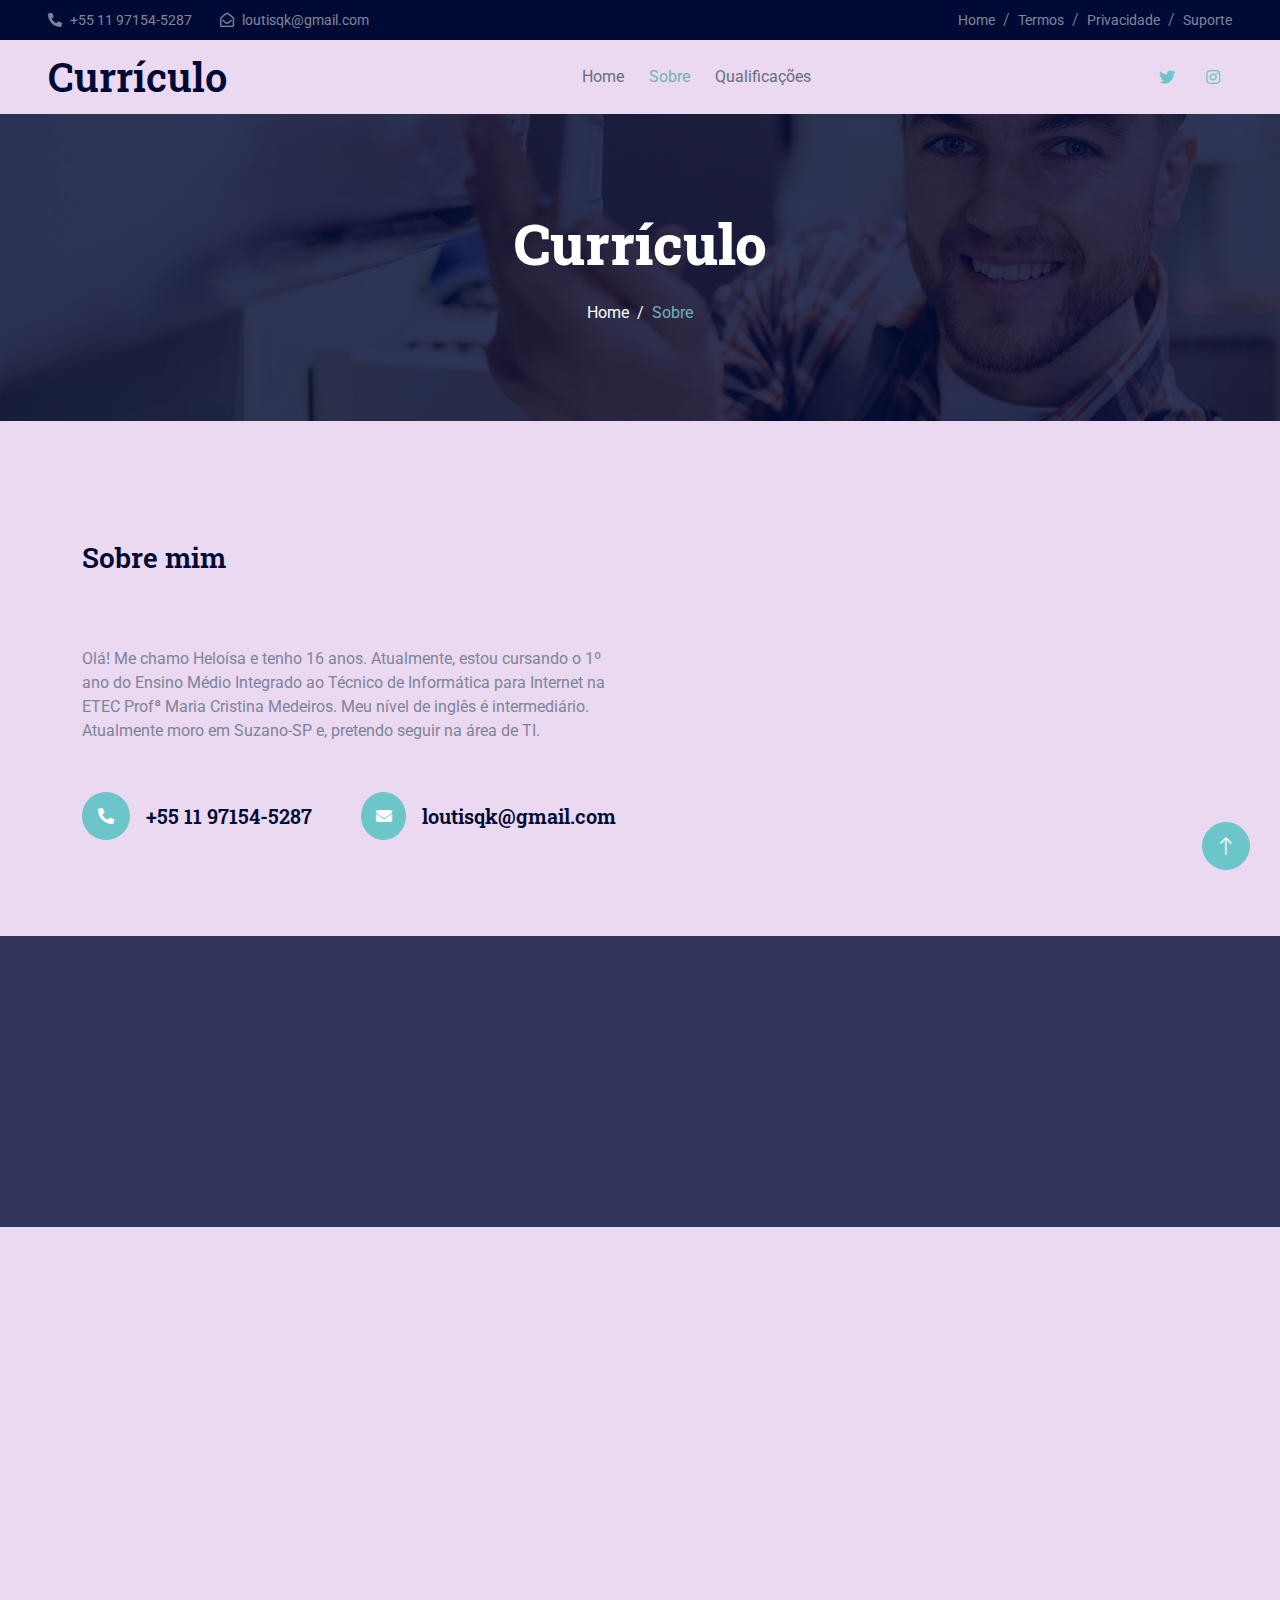
<file: about.html>
<!DOCTYPE html>
<html lang="pt-br">

<head>
    <meta charset="utf-8">
    <title>Currículo digital</title>
    <meta content="width=device-width, initial-scale=1.0" name="viewport">
    <meta content="" name="keywords">
    <meta content="" name="description">

    <!-- Favicon -->
    
    <!-- Google Web Fonts -->
    <link rel="preconnect" href="https://fonts.googleapis.com">
    <link rel="preconnect" href="https://fonts.gstatic.com" crossorigin>
    <link href="https://fonts.googleapis.com/css2?family=Roboto+Slab:wght@400;600;800&family=Roboto:wght@400;500;700&display=swap" rel="stylesheet"> 

    <!-- Icon Font Stylesheet -->
    <link href="https://cdnjs.cloudflare.com/ajax/libs/font-awesome/5.10.0/css/all.min.css" rel="stylesheet">
    <link href="https://cdn.jsdelivr.net/npm/bootstrap-icons@1.4.1/font/bootstrap-icons.css" rel="stylesheet">

    <!-- Libraries Stylesheet -->
    <link href="lib/animate/animate.min.css" rel="stylesheet">
    <link href="lib/owlcarousel/assets/owl.carousel.min.css" rel="stylesheet">

    <!-- Customized Bootstrap Stylesheet -->
    <link href="css/bootstrap.min.css" rel="stylesheet">

    <!-- Template Stylesheet -->
    <link href="css/style.css" rel="stylesheet">
</head>

<body>
    <!-- Spinner Start -->
    <div id="spinner" class="show bg-white position-fixed translate-middle w-100 vh-100 top-50 start-50 d-flex align-items-center justify-content-center">
        <div class="spinner-grow text-primary" role="status"></div>
    </div>
    <!-- Spinner End -->


    <!-- Topbar Start -->
    <div class="container-fluid bg-dark text-white-50 py-2 px-0 d-none d-lg-block">
        <div class="row gx-0 align-items-center">
            <div class="col-lg-7 px-5 text-start">
                <div class="h-100 d-inline-flex align-items-center me-4">
                    <small class="fa fa-phone-alt me-2"></small>
                    <small>+55 11 97154-5287</small>
                </div>
                <div class="h-100 d-inline-flex align-items-center me-4">
                    <small class="far fa-envelope-open me-2"></small>
                    <small>loutisqk@gmail.com</small>
                </div>
            </div>
            <div class="col-lg-5 px-5 text-end">
                <ol class="breadcrumb justify-content-end mb-0">
                    <li class="breadcrumb-item"><a class="text-white-50 small" href="#">Home</a></li>
                    <li class="breadcrumb-item"><a class="text-white-50 small" href="#">Termos</a></li>
                    <li class="breadcrumb-item"><a class="text-white-50 small" href="#">Privacidade</a></li>
                    <li class="breadcrumb-item"><a class="text-white-50 small" href="#">Suporte</a></li>
                </ol>
            </div>
        </div>
    </div>
    <!-- Topbar End -->


    <!-- Navbar Start -->
    <nav class="navbar navbar-expand-lg bg-white navbar-light sticky-top px-4 px-lg-5">
        <a href="index.html" class="navbar-brand d-flex align-items-center">
            <h1 class="m-0">Currículo</h1>
        </a>
        <button type="button" class="navbar-toggler" data-bs-toggle="collapse" data-bs-target="#navbarCollapse">
            <span class="navbar-toggler-icon"></span>
        </button>
        <div class="collapse navbar-collapse" id="navbarCollapse">
            <div class="navbar-nav mx-auto bg-light pe-4 py-3 py-lg-0">
                <a href="index.html" class="nav-item nav-link">Home</a>
                <a href="about.html" class="nav-item nav-link active">Sobre</a>
                <a href="service.html" class="nav-item nav-link">Qualificações</a>
            </div>
                <a class="btn btn-square rounded-circle bg-light text-primary me-2" href="https://twitter.com/loutisqk"><i class="fab fa-twitter"></i></a>
                <a class="btn btn-square rounded-circle bg-light text-primary me-0" href="https://www.instagram.com/heloisah_lolo/"><i class="fab fa-instagram"></i></a>
            </div>
        </div>
    </nav>
    <!-- Navbar End -->


    <!-- Page Header Start -->
    <div class="container-fluid page-header py-5 mb-5 wow fadeIn" data-wow-delay="0.1s">
        <div class="container text-center py-5">
            <h1 class="display-4 text-white animated slideInDown mb-4">Currículo</h1>
            <nav aria-label="breadcrumb animated slideInDown">
                <ol class="breadcrumb justify-content-center mb-0">
                    <li class="breadcrumb-item"><a href="index.html">Home</a></li>
                    <li class="breadcrumb-item active" aria-current="page">Sobre</li>
                </ol>
            </nav>
        </div>
    </div>
    <!-- Page Header End -->


    <!-- About Start -->
    <div class="container-xxl py-5">
        <div class="container">
            <div class="row g-5 align-items-center">
                <div class="col-lg-6 wow fadeInUp" data-wow-delay="0.5s">
                    <div class="h-100">
                        <div class="row g-4 mb-4">
                            <div class="col-sm-6">
                                <div class="d-flex align-items-center">
                                </div>
                            </div>
                            <div class="display-6 mb-5">
                                <div class="d-flex align-items-center">
                                    <h3 class="mb-0">Sobre mim</h3>
                                </div>
                            </div>
                        </div>
                        <p class="mb-4">Olá! Me chamo Heloísa e tenho 16 anos. Atualmente, estou cursando o 1º ano do Ensino Médio Integrado ao Técnico de Informática para Internet na ETEC Profª Maria Cristina Medeiros. Meu nível de inglês é intermediário. Atualmente moro em Suzano-SP e, pretendo seguir na área de TI.</p>
                        <div class="border-top mt-4 pt-4">
                            <div class="row">
                                <div class="col-sm-6">
                                    <div class="d-flex align-items-center">
                                        <div class="btn-lg-square bg-primary rounded-circle me-3">
                                            <i class="fa fa-phone-alt text-white"></i>
                                        </div>
                                        <h5 class="mb-0">+55 11 97154-5287</h5>
                                    </div>
                                </div>
                                <div class="col-sm-6">
                                    <div class="d-flex align-items-center">
                                        <div class="btn-lg-square bg-primary rounded-circle me-3">
                                            <i class="fa fa-envelope text-white"></i>
                                        </div>
                                        <h5 class="mb-0">loutisqk@gmail.com</h5>
                                    </div>
                                </div>
                            </div>
                        </div>
                    </div>
                </div>
               
            </div>
        </div>
    </div>
    <!-- About End -->


    <!-- Facts Start -->
    <div class="container-fluid facts my-5 py-5" data-parallax="scroll" data-image-src="img/picrew.png">
        <div class="container py-5">
            <div class="row g-5">
                <div class="col-sm-6 col-lg-3 wow fadeIn" data-wow-delay="0.1s">
                    <h1 class="display-4 text-white" data-toggle="counter-up">60</h1>
                    <span class="text-primary">HTML</span>
                    
                </div>
                <div class="col-sm-6 col-lg-3 wow fadeIn" data-wow-delay="0.3s">
                    <h1 class="display-4 text-white" data-toggle="counter-up">80</h1>
                    <span class="text-primary">PHOTOSHOP</span>
                </div>
                <div class="col-sm-6 col-lg-3 wow fadeIn" data-wow-delay="0.5s">
                    <h1 class="display-4 text-white" data-toggle="counter-up">40</h1>
                    <span class="text-primary">Phyton</span>
                </div>
                <div class="col-sm-6 col-lg-3 wow fadeIn" data-wow-delay="0.7s">
                    <h1 class="display-4 text-white" data-toggle="counter-up">40</h1>
                    <span class="text-primary">MySQL</span>
                </div>
            </div>
        </div>
    </div>
    <!-- Facts End -->


    <!-- Team Start -->
    <div class="container-xxl py-5">
        <div class="container">
            <div class="text-center mx-auto wow fadeInUp" data-wow-delay="0.1s" style="max-width: 500px;">
                <h1 class="display-6 mb-5">Minhas Competências Socioemocionais</h1>
            </div>
            <div class="row g-4">
                <div class="col-lg-3 col-md-6 wow fadeInUp" data-wow-delay="0.1s">
                    <div class="team-item">
                        <div class="team-img position-relative overflow-hidden">
                            
                            <img class="w-100" src="img/1.png" alt="Image">
                            <div class="team-social">
                            </div>
                        </div>
                        <div class="bg-light text-center p-4">
                            <h5>Autogestão</h5>
                            <span class="text-primary"></span>
                        </div>
                    </div>
                </div>
                <div class="col-lg-3 col-md-6 wow fadeInUp" data-wow-delay="0.3s">
                    <div class="team-item">
                        <div class="team-img position-relative overflow-hidden">
                            <img class="w-100" src="img/2.png" alt="Image">
                            <div class="team-social">
                            </div>
                        </div>
                        <div class="bg-light text-center p-4">
                            <h5>Amabilidade</h5>
                            <span class="text-primary"></span>
                        </div>
                    </div>
                </div>
                <div class="col-lg-3 col-md-6 wow fadeInUp" data-wow-delay="0.5s">
                    <div class="team-item">
                        <div class="team-img position-relative overflow-hidden">
                            <img class="w-100" src="img/3.png" alt="Image">
                            <div class="team-social">
                            </div>
                        </div>
                        <div class="bg-light text-center p-4">
                            <h5>Resiliência emocional</h5>
                            <span class="text-primary"></span>
                        </div>
                    </div>
                </div>
        </div>
    </div>
    <!-- Team End -->


    <!-- Footer Start -->
    <div class="container-fluid bg-dark footer mt-5 pt-5 wow fadeIn" data-wow-delay="0.1s">
        <div class="container py-5">
            <div class="row g-5">
                <div class="col-md-6">
                    <h1 class="text-white mb-4">Currículo</h1>
                    <span>Meu currículo online</span>
                </div>
                <div class="col-lg-3 col-md-6">
                    <h5 class="text-light mb-4">Entre em contato por aqui:</h5>
                    <p><i class="fa fa-phone-alt me-3"></i>+55 11 97154-5287</p>
                    <p><i class="fa fa-envelope me-3"></i>loutisqk@gmail.com</p>
                </div>
                <div class="col-lg-3 col-md-6">
                    <h5 class="text-light mb-4">Links rápidos</h5>
                    <a class="btn btn-link" href="https://projetooliveira.github.io/curriculo-bootstrap/about.html">Sobre</a>
                    <a class="btn btn-link" href="https://projetooliveira.github.io/curriculo-bootstrap/service.html">Qualificaçôes</a>
                </div>
                <div class="col-lg-3 col-md-6">
                    <h5 class="text-light mb-4">Me contate</h5>
                    <div class="d-flex">
                        <a class="btn btn-square rounded-circle me-1" href="https://twitter.com/loutisqk"><i class="fab fa-twitter"></i></a>
                        <a class="btn btn-square rounded-circle me-1" href="https://www.instagram.com/heloisah_lolo/"><i class="fab fa-instagram"></i></a>

                    </div>
                </div>
            </div>
        </div>
        <div class="container-fluid copyright">
            <div class="container">
                <div class="row">
                    <div class="col-md-6 text-center text-md-start mb-3 mb-md-0">
                        &copy; <a href="#">Currículo</a>, All Right Reserved.
                    </div>
                    <div class="col-md-6 text-center text-md-end">
                        <!--/*** This template is free as long as you keep the footer author’s credit link/attribution link/backlink. If you'd like to use the template without the footer author’s credit link/attribution link/backlink, you can purchase the Credit Removal License from "https://htmlcodex.com/credit-removal". Thank you for your support. ***/-->
                        Designed By <a href="https://htmlcodex.com">HTML Codex</a>  Distributed by <a href="https://themewagon.com">ThemeWagon</a>
                    </div>
                </div>
            </div>
        </div>
    </div>
    <!-- Footer End -->


    <!-- Back to Top -->
    <a href="#" class="btn btn-lg btn-primary btn-lg-square rounded-circle back-to-top"><i class="bi bi-arrow-up"></i></a>


    <!-- JavaScript Libraries -->
    <script src="https://code.jquery.com/jquery-3.4.1.min.js"></script>
    <script src="https://cdn.jsdelivr.net/npm/bootstrap@5.0.0/dist/js/bootstrap.bundle.min.js"></script>
    <script src="lib/wow/wow.min.js"></script>
    <script src="lib/easing/easing.min.js"></script>
    <script src="lib/waypoints/waypoints.min.js"></script>
    <script src="lib/owlcarousel/owl.carousel.min.js"></script>
    <script src="lib/counterup/counterup.min.js"></script>
    <script src="lib/parallax/parallax.min.js"></script>

    <!-- Template Javascript -->
    <script src="js/main.js"></script>
</body>

</html>
</file>
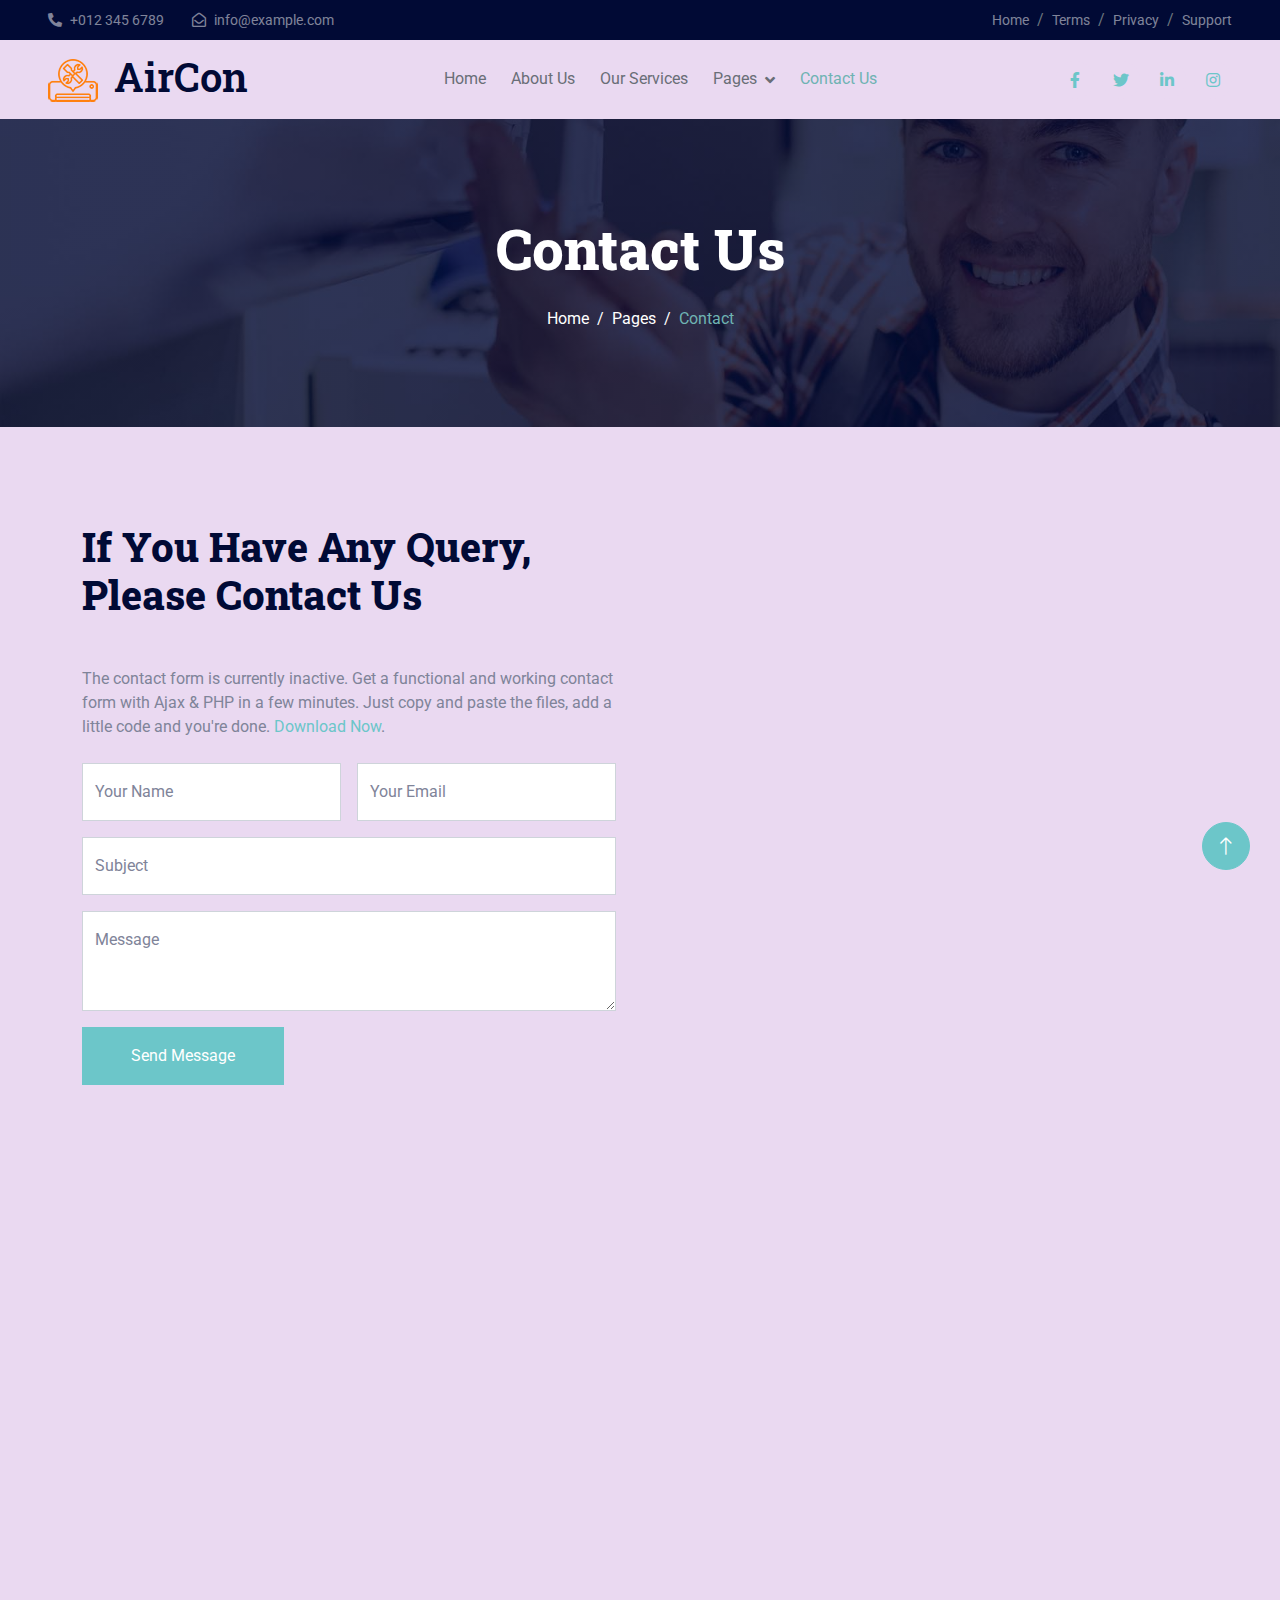
<file: contact.html>
<!DOCTYPE html>
<html lang="en">

<head>
    <meta charset="utf-8">
    <title>AirCon - AC Repair Website Template</title>
    <meta content="width=device-width, initial-scale=1.0" name="viewport">
    <meta content="" name="keywords">
    <meta content="" name="description">

    <!-- Favicon -->
    <link href="img/favicon.ico" rel="icon">

    <!-- Google Web Fonts -->
    <link rel="preconnect" href="https://fonts.googleapis.com">
    <link rel="preconnect" href="https://fonts.gstatic.com" crossorigin>
    <link href="https://fonts.googleapis.com/css2?family=Roboto+Slab:wght@400;600;800&family=Roboto:wght@400;500;700&display=swap" rel="stylesheet"> 

    <!-- Icon Font Stylesheet -->
    <link href="https://cdnjs.cloudflare.com/ajax/libs/font-awesome/5.10.0/css/all.min.css" rel="stylesheet">
    <link href="https://cdn.jsdelivr.net/npm/bootstrap-icons@1.4.1/font/bootstrap-icons.css" rel="stylesheet">

    <!-- Libraries Stylesheet -->
    <link href="lib/animate/animate.min.css" rel="stylesheet">
    <link href="lib/owlcarousel/assets/owl.carousel.min.css" rel="stylesheet">

    <!-- Customized Bootstrap Stylesheet -->
    <link href="css/bootstrap.min.css" rel="stylesheet">

    <!-- Template Stylesheet -->
    <link href="css/style.css" rel="stylesheet">
</head>

<body>
    <!-- Spinner Start -->
    <div id="spinner" class="show bg-white position-fixed translate-middle w-100 vh-100 top-50 start-50 d-flex align-items-center justify-content-center">
        <div class="spinner-grow text-primary" role="status"></div>
    </div>
    <!-- Spinner End -->


    <!-- Topbar Start -->
    <div class="container-fluid bg-dark text-white-50 py-2 px-0 d-none d-lg-block">
        <div class="row gx-0 align-items-center">
            <div class="col-lg-7 px-5 text-start">
                <div class="h-100 d-inline-flex align-items-center me-4">
                    <small class="fa fa-phone-alt me-2"></small>
                    <small>+012 345 6789</small>
                </div>
                <div class="h-100 d-inline-flex align-items-center me-4">
                    <small class="far fa-envelope-open me-2"></small>
                    <small>info@example.com</small>
                </div>
            </div>
            <div class="col-lg-5 px-5 text-end">
                <ol class="breadcrumb justify-content-end mb-0">
                    <li class="breadcrumb-item"><a class="text-white-50 small" href="#">Home</a></li>
                    <li class="breadcrumb-item"><a class="text-white-50 small" href="#">Terms</a></li>
                    <li class="breadcrumb-item"><a class="text-white-50 small" href="#">Privacy</a></li>
                    <li class="breadcrumb-item"><a class="text-white-50 small" href="#">Support</a></li>
                </ol>
            </div>
        </div>
    </div>
    <!-- Topbar End -->


    <!-- Navbar Start -->
    <nav class="navbar navbar-expand-lg bg-white navbar-light sticky-top px-4 px-lg-5">
        <a href="index.html" class="navbar-brand d-flex align-items-center">
            <h1 class="m-0"><img class="img-fluid me-3" src="img/icon/icon-02-primary.png" alt="">AirCon</h1>
        </a>
        <button type="button" class="navbar-toggler" data-bs-toggle="collapse" data-bs-target="#navbarCollapse">
            <span class="navbar-toggler-icon"></span>
        </button>
        <div class="collapse navbar-collapse" id="navbarCollapse">
            <div class="navbar-nav mx-auto bg-light pe-4 py-3 py-lg-0">
                <a href="index.html" class="nav-item nav-link">Home</a>
                <a href="about.html" class="nav-item nav-link">About Us</a>
                <a href="service.html" class="nav-item nav-link">Our Services</a>
                <div class="nav-item dropdown">
                    <a href="#" class="nav-link dropdown-toggle" data-bs-toggle="dropdown">Pages</a>
                    <div class="dropdown-menu bg-light border-0 m-0">
                        <a href="feature.html" class="dropdown-item">Features</a>
                        <a href="quote.html" class="dropdown-item">Free Quote</a>
                        <a href="team.html" class="dropdown-item">Our Team</a>
                        <a href="testimonial.html" class="dropdown-item">Testimonial</a>
                        <a href="404.html" class="dropdown-item">404 Page</a>
                    </div>
                </div>
                <a href="contact.html" class="nav-item nav-link active">Contact Us</a>
            </div>
            <div class="h-100 d-lg-inline-flex align-items-center d-none">
                <a class="btn btn-square rounded-circle bg-light text-primary me-2" href=""><i class="fab fa-facebook-f"></i></a>
                <a class="btn btn-square rounded-circle bg-light text-primary me-2" href=""><i class="fab fa-twitter"></i></a>
                <a class="btn btn-square rounded-circle bg-light text-primary me-2" href=""><i class="fab fa-linkedin-in"></i></a>
                <a class="btn btn-square rounded-circle bg-light text-primary me-0" href=""><i class="fab fa-instagram"></i></a>
            </div>
        </div>
    </nav>
    <!-- Navbar End -->


    <!-- Page Header Start -->
    <div class="container-fluid page-header py-5 mb-5 wow fadeIn" data-wow-delay="0.1s">
        <div class="container text-center py-5">
            <h1 class="display-4 text-white animated slideInDown mb-4">Contact Us</h1>
            <nav aria-label="breadcrumb animated slideInDown">
                <ol class="breadcrumb justify-content-center mb-0">
                    <li class="breadcrumb-item"><a href="#">Home</a></li>
                    <li class="breadcrumb-item"><a href="#">Pages</a></li>
                    <li class="breadcrumb-item active" aria-current="page">Contact</li>
                </ol>
            </nav>
        </div>
    </div>
    <!-- Page Header End -->


    <!-- Contact Start -->
    <div class="container-xxl py-5">
        <div class="container">
            <div class="row g-5">
                <div class="col-lg-6 wow fadeIn" data-wow-delay="0.1s">
                    <h1 class="display-6 mb-5">If You Have Any Query, Please Contact Us</h1>
                    <p class="mb-4">The contact form is currently inactive. Get a functional and working contact form with Ajax & PHP in a few minutes. Just copy and paste the files, add a little code and you're done. <a href="https://htmlcodex.com/contact-form">Download Now</a>.</p>
                    <form>
                        <div class="row g-3">
                            <div class="col-md-6">
                                <div class="form-floating">
                                    <input type="text" class="form-control" id="name" placeholder="Your Name">
                                    <label for="name">Your Name</label>
                                </div>
                            </div>
                            <div class="col-md-6">
                                <div class="form-floating">
                                    <input type="email" class="form-control" id="email" placeholder="Your Email">
                                    <label for="email">Your Email</label>
                                </div>
                            </div>
                            <div class="col-12">
                                <div class="form-floating">
                                    <input type="text" class="form-control" id="subject" placeholder="Subject">
                                    <label for="subject">Subject</label>
                                </div>
                            </div>
                            <div class="col-12">
                                <div class="form-floating">
                                    <textarea class="form-control" placeholder="Leave a message here" id="message" style="height: 100px"></textarea>
                                    <label for="message">Message</label>
                                </div>
                            </div>
                            <div class="col-12">
                                <button class="btn btn-primary py-3 px-5" type="submit">Send Message</button>
                            </div>
                        </div>
                    </form>
                </div>
                <div class="col-lg-6 wow fadeIn" data-wow-delay="0.5s" style="min-height: 450px;">
                    <div class="position-relative overflow-hidden h-100">
                        <iframe class="position-relative w-100 h-100"
                        src="https://www.google.com/maps/embed?pb=!1m18!1m12!1m3!1d3001156.4288297426!2d-78.01371936852176!3d42.72876761954724!2m3!1f0!2f0!3f0!3m2!1i1024!2i768!4f13.1!3m3!1m2!1s0x4ccc4bf0f123a5a9%3A0xddcfc6c1de189567!2sNew%20York%2C%20USA!5e0!3m2!1sen!2sbd!4v1603794290143!5m2!1sen!2sbd"
                        frameborder="0" style="min-height: 450px; border:0;" allowfullscreen="" aria-hidden="false"
                        tabindex="0"></iframe>
                    </div>
                </div>
            </div>
        </div>
    </div>
    <!-- Contact End -->


    <!-- Footer Start -->
    <div class="container-fluid bg-dark footer mt-5 pt-5 wow fadeIn" data-wow-delay="0.1s">
        <div class="container py-5">
            <div class="row g-5">
                <div class="col-md-6">
                    <h1 class="text-white mb-4"><img class="img-fluid me-3" src="img/icon/icon-02-light.png" alt="">AirCon</h1>
                    <span>Diam dolor diam ipsum sit. Aliqu diam amet diam et eos. Clita erat ipsum et lorem et sit, sed stet lorem sit clita. Diam dolor diam ipsum sit. Aliqu diam amet diam et eos. Clita erat ipsum et lorem et sit.</span>
                </div>
                <div class="col-md-6">
                    <h5 class="text-light mb-4">Newsletter</h5>
                    <p>Clita erat ipsum et lorem et sit, sed stet lorem sit clita.</p>
                    <div class="position-relative">
                        <input class="form-control bg-transparent w-100 py-3 ps-4 pe-5" type="text" placeholder="Your email">
                        <button type="button" class="btn btn-primary py-2 px-3 position-absolute top-0 end-0 mt-2 me-2">SignUp</button>
                    </div>
                </div>
                <div class="col-lg-3 col-md-6">
                    <h5 class="text-light mb-4">Get In Touch</h5>
                    <p><i class="fa fa-map-marker-alt me-3"></i>123 Street, New York, USA</p>
                    <p><i class="fa fa-phone-alt me-3"></i>+012 345 67890</p>
                    <p><i class="fa fa-envelope me-3"></i>info@example.com</p>
                </div>
                <div class="col-lg-3 col-md-6">
                    <h5 class="text-light mb-4">Our Services</h5>
                    <a class="btn btn-link" href="">AC Installation</a>
                    <a class="btn btn-link" href="">Cooling Services</a>
                    <a class="btn btn-link" href="">Heating Services</a>
                    <a class="btn btn-link" href="">Annual Inspections</a>
                </div>
                <div class="col-lg-3 col-md-6">
                    <h5 class="text-light mb-4">Quick Links</h5>
                    <a class="btn btn-link" href="">About Us</a>
                    <a class="btn btn-link" href="">Contact Us</a>
                    <a class="btn btn-link" href="">Our Services</a>
                    <a class="btn btn-link" href="">Terms & Condition</a>
                </div>
                <div class="col-lg-3 col-md-6">
                    <h5 class="text-light mb-4">Follow Us</h5>
                    <div class="d-flex">
                        <a class="btn btn-square rounded-circle me-1" href=""><i class="fab fa-twitter"></i></a>
                        <a class="btn btn-square rounded-circle me-1" href=""><i class="fab fa-facebook-f"></i></a>
                        <a class="btn btn-square rounded-circle me-1" href=""><i class="fab fa-youtube"></i></a>
                        <a class="btn btn-square rounded-circle me-1" href=""><i class="fab fa-linkedin-in"></i></a>
                    </div>
                </div>
            </div>
        </div>
        <div class="container-fluid copyright">
            <div class="container">
                <div class="row">
                    <div class="col-md-6 text-center text-md-start mb-3 mb-md-0">
                        &copy; <a href="#">Your Site Name</a>, All Right Reserved.
                    </div>
                    <div class="col-md-6 text-center text-md-end">
                        <!--/*** This template is free as long as you keep the footer author’s credit link/attribution link/backlink. If you'd like to use the template without the footer author’s credit link/attribution link/backlink, you can purchase the Credit Removal License from "https://htmlcodex.com/credit-removal". Thank you for your support. ***/-->
                        Designed By <a href="https://htmlcodex.com">HTML Codex</a>  Distributed by <a href="https://themewagon.com">ThemeWagon</a>
                    </div>
                </div>
            </div>
        </div>
    </div>
    <!-- Footer End -->


    <!-- Back to Top -->
    <a href="#" class="btn btn-lg btn-primary btn-lg-square rounded-circle back-to-top"><i class="bi bi-arrow-up"></i></a>


    <!-- JavaScript Libraries -->
    <script src="https://code.jquery.com/jquery-3.4.1.min.js"></script>
    <script src="https://cdn.jsdelivr.net/npm/bootstrap@5.0.0/dist/js/bootstrap.bundle.min.js"></script>
    <script src="lib/wow/wow.min.js"></script>
    <script src="lib/easing/easing.min.js"></script>
    <script src="lib/waypoints/waypoints.min.js"></script>
    <script src="lib/owlcarousel/owl.carousel.min.js"></script>
    <script src="lib/counterup/counterup.min.js"></script>
    <script src="lib/parallax/parallax.min.js"></script>

    <!-- Template Javascript -->
    <script src="js/main.js"></script>
</body>

</html>
</file>
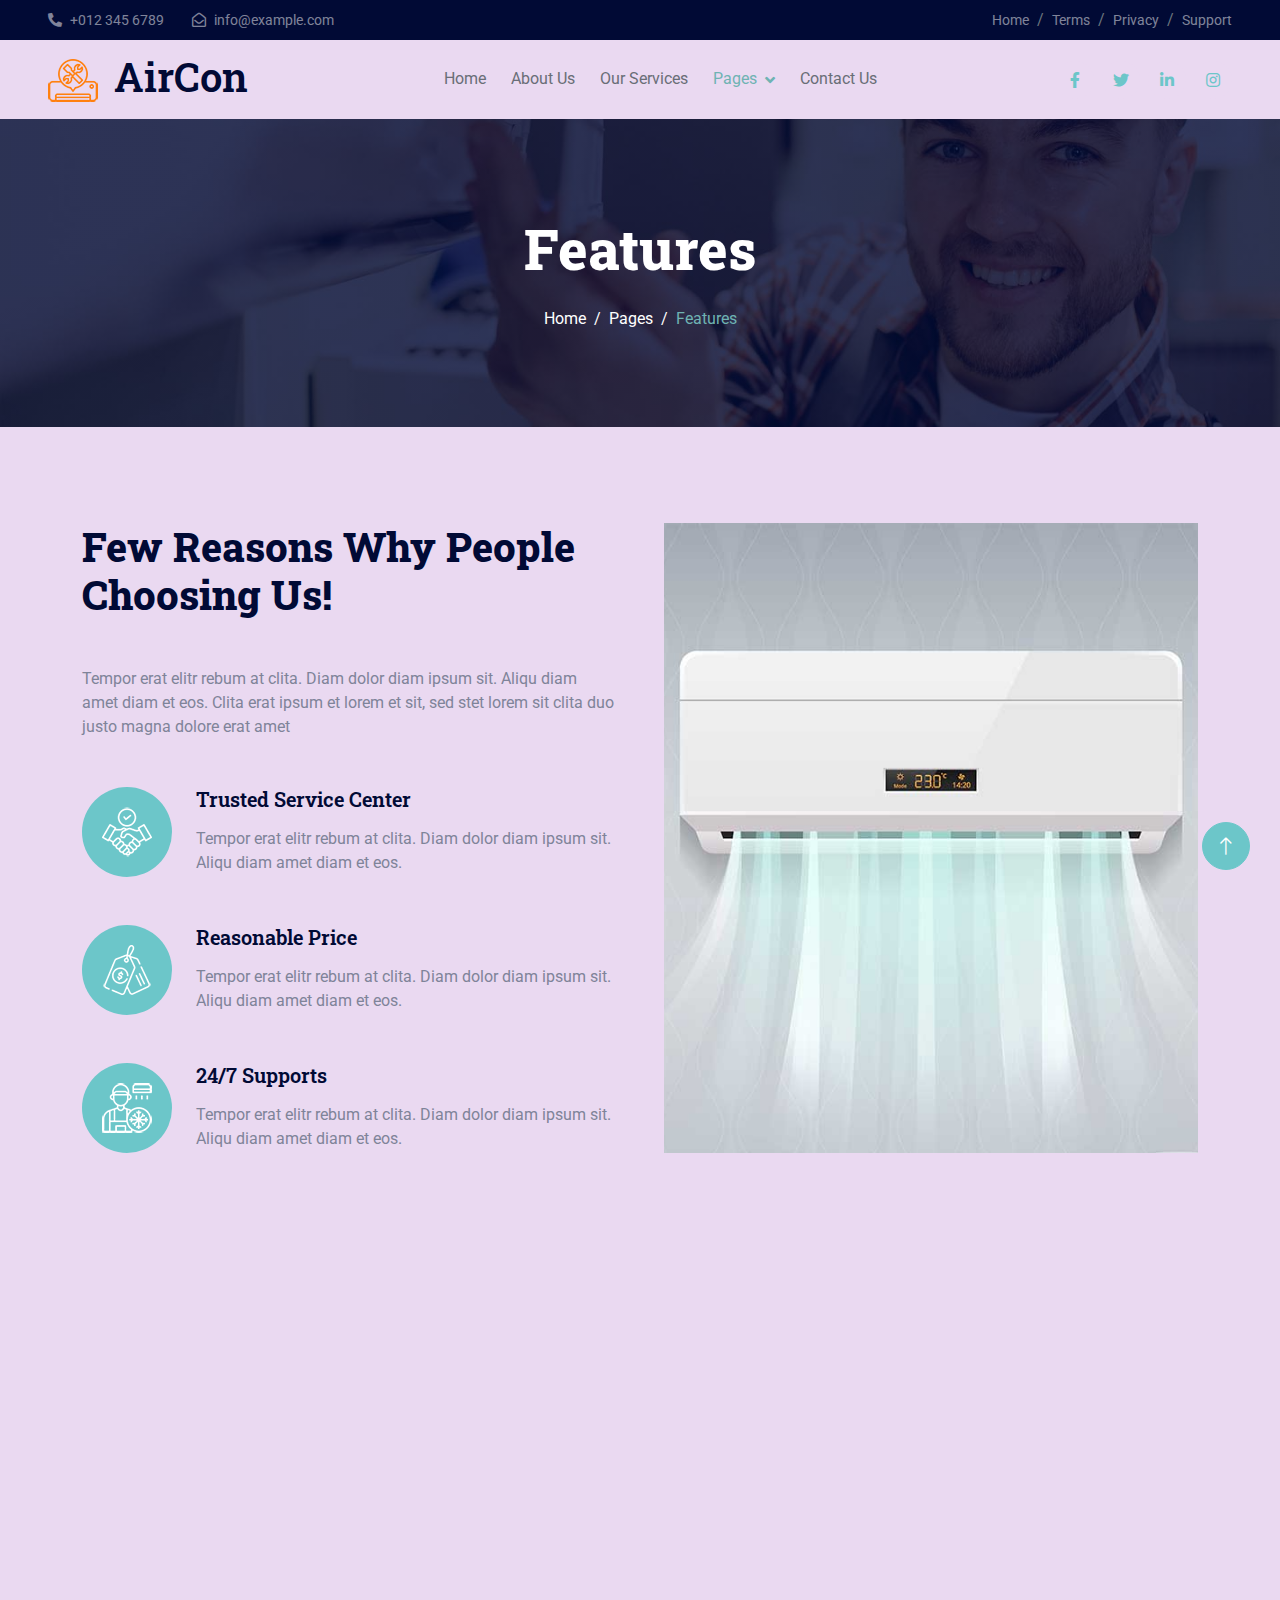
<file: feature.html>
<!DOCTYPE html>
<html lang="en">

<head>
    <meta charset="utf-8">
    <title>AirCon - AC Repair Website Template</title>
    <meta content="width=device-width, initial-scale=1.0" name="viewport">
    <meta content="" name="keywords">
    <meta content="" name="description">

    <!-- Favicon -->
    <link href="img/favicon.ico" rel="icon">

    <!-- Google Web Fonts -->
    <link rel="preconnect" href="https://fonts.googleapis.com">
    <link rel="preconnect" href="https://fonts.gstatic.com" crossorigin>
    <link href="https://fonts.googleapis.com/css2?family=Roboto+Slab:wght@400;600;800&family=Roboto:wght@400;500;700&display=swap" rel="stylesheet"> 

    <!-- Icon Font Stylesheet -->
    <link href="https://cdnjs.cloudflare.com/ajax/libs/font-awesome/5.10.0/css/all.min.css" rel="stylesheet">
    <link href="https://cdn.jsdelivr.net/npm/bootstrap-icons@1.4.1/font/bootstrap-icons.css" rel="stylesheet">

    <!-- Libraries Stylesheet -->
    <link href="lib/animate/animate.min.css" rel="stylesheet">
    <link href="lib/owlcarousel/assets/owl.carousel.min.css" rel="stylesheet">

    <!-- Customized Bootstrap Stylesheet -->
    <link href="css/bootstrap.min.css" rel="stylesheet">

    <!-- Template Stylesheet -->
    <link href="css/style.css" rel="stylesheet">
</head>

<body>
    <!-- Spinner Start -->
    <div id="spinner" class="show bg-white position-fixed translate-middle w-100 vh-100 top-50 start-50 d-flex align-items-center justify-content-center">
        <div class="spinner-grow text-primary" role="status"></div>
    </div>
    <!-- Spinner End -->


    <!-- Topbar Start -->
    <div class="container-fluid bg-dark text-white-50 py-2 px-0 d-none d-lg-block">
        <div class="row gx-0 align-items-center">
            <div class="col-lg-7 px-5 text-start">
                <div class="h-100 d-inline-flex align-items-center me-4">
                    <small class="fa fa-phone-alt me-2"></small>
                    <small>+012 345 6789</small>
                </div>
                <div class="h-100 d-inline-flex align-items-center me-4">
                    <small class="far fa-envelope-open me-2"></small>
                    <small>info@example.com</small>
                </div>
            </div>
            <div class="col-lg-5 px-5 text-end">
                <ol class="breadcrumb justify-content-end mb-0">
                    <li class="breadcrumb-item"><a class="text-white-50 small" href="#">Home</a></li>
                    <li class="breadcrumb-item"><a class="text-white-50 small" href="#">Terms</a></li>
                    <li class="breadcrumb-item"><a class="text-white-50 small" href="#">Privacy</a></li>
                    <li class="breadcrumb-item"><a class="text-white-50 small" href="#">Support</a></li>
                </ol>
            </div>
        </div>
    </div>
    <!-- Topbar End -->


    <!-- Navbar Start -->
    <nav class="navbar navbar-expand-lg bg-white navbar-light sticky-top px-4 px-lg-5">
        <a href="index.html" class="navbar-brand d-flex align-items-center">
            <h1 class="m-0"><img class="img-fluid me-3" src="img/icon/icon-02-primary.png" alt="">AirCon</h1>
        </a>
        <button type="button" class="navbar-toggler" data-bs-toggle="collapse" data-bs-target="#navbarCollapse">
            <span class="navbar-toggler-icon"></span>
        </button>
        <div class="collapse navbar-collapse" id="navbarCollapse">
            <div class="navbar-nav mx-auto bg-light pe-4 py-3 py-lg-0">
                <a href="index.html" class="nav-item nav-link">Home</a>
                <a href="about.html" class="nav-item nav-link">About Us</a>
                <a href="service.html" class="nav-item nav-link">Our Services</a>
                <div class="nav-item dropdown">
                    <a href="#" class="nav-link dropdown-toggle active" data-bs-toggle="dropdown">Pages</a>
                    <div class="dropdown-menu bg-light border-0 m-0">
                        <a href="feature.html" class="dropdown-item active">Features</a>
                        <a href="quote.html" class="dropdown-item">Free Quote</a>
                        <a href="team.html" class="dropdown-item">Our Team</a>
                        <a href="testimonial.html" class="dropdown-item">Testimonial</a>
                        <a href="404.html" class="dropdown-item">404 Page</a>
                    </div>
                </div>
                <a href="contact.html" class="nav-item nav-link">Contact Us</a>
            </div>
            <div class="h-100 d-lg-inline-flex align-items-center d-none">
                <a class="btn btn-square rounded-circle bg-light text-primary me-2" href=""><i class="fab fa-facebook-f"></i></a>
                <a class="btn btn-square rounded-circle bg-light text-primary me-2" href=""><i class="fab fa-twitter"></i></a>
                <a class="btn btn-square rounded-circle bg-light text-primary me-2" href=""><i class="fab fa-linkedin-in"></i></a>
                <a class="btn btn-square rounded-circle bg-light text-primary me-0" href=""><i class="fab fa-instagram"></i></a>
            </div>
        </div>
    </nav>
    <!-- Navbar End -->


    <!-- Page Header Start -->
    <div class="container-fluid page-header py-5 mb-5 wow fadeIn" data-wow-delay="0.1s">
        <div class="container text-center py-5">
            <h1 class="display-4 text-white animated slideInDown mb-4">Features</h1>
            <nav aria-label="breadcrumb animated slideInDown">
                <ol class="breadcrumb justify-content-center mb-0">
                    <li class="breadcrumb-item"><a href="#">Home</a></li>
                    <li class="breadcrumb-item"><a href="#">Pages</a></li>
                    <li class="breadcrumb-item active" aria-current="page">Features</li>
                </ol>
            </nav>
        </div>
    </div>
    <!-- Page Header End -->


    <!-- Features Start -->
    <div class="container-xxl py-5">
        <div class="container">
            <div class="row g-5">
                <div class="col-lg-6 wow fadeInUp" data-wow-delay="0.1s">
                    <h1 class="display-6 mb-5">Few Reasons Why People Choosing Us!</h1>
                    <p class="mb-5">Tempor erat elitr rebum at clita. Diam dolor diam ipsum sit. Aliqu diam amet diam et eos. Clita erat ipsum et lorem et sit, sed stet lorem sit clita duo justo magna dolore erat amet</p>
                    <div class="d-flex mb-5">
                        <div class="flex-shrink-0 btn-square bg-primary rounded-circle" style="width: 90px; height: 90px;">
                            <img class="img-fluid" src="img/icon/icon-08-light.png" alt="">
                        </div>
                        <div class="ms-4">
                            <h5 class="mb-3">Trusted Service Center</h5>
                            <span>Tempor erat elitr rebum at clita. Diam dolor diam ipsum sit. Aliqu diam amet diam et eos.</span>
                        </div>
                    </div>
                    <div class="d-flex mb-5">
                        <div class="flex-shrink-0 btn-square bg-primary rounded-circle" style="width: 90px; height: 90px;">
                            <img class="img-fluid" src="img/icon/icon-10-light.png" alt="">
                        </div>
                        <div class="ms-4">
                            <h5 class="mb-3">Reasonable Price</h5>
                            <span>Tempor erat elitr rebum at clita. Diam dolor diam ipsum sit. Aliqu diam amet diam et eos.</span>
                        </div>
                    </div>
                    <div class="d-flex mb-0">
                        <div class="flex-shrink-0 btn-square bg-primary rounded-circle" style="width: 90px; height: 90px;">
                            <img class="img-fluid" src="img/icon/icon-06-light.png" alt="">
                        </div>
                        <div class="ms-4">
                            <h5 class="mb-3">24/7 Supports</h5>
                            <span>Tempor erat elitr rebum at clita. Diam dolor diam ipsum sit. Aliqu diam amet diam et eos.</span>
                        </div>
                    </div>
                </div>
                <div class="col-lg-6 wow fadeInUp" data-wow-delay="0.5s">
                    <div class="position-relative rounded overflow-hidden h-100" style="min-height: 400px;">
                        <img class="position-absolute w-100 h-100" src="img/feature.jpg" alt="" style="object-fit: cover;">
                    </div>
                </div>
            </div>
        </div>
    </div>
    <!-- Features End -->
        

    <!-- Footer Start -->
    <div class="container-fluid bg-dark footer mt-5 pt-5 wow fadeIn" data-wow-delay="0.1s">
        <div class="container py-5">
            <div class="row g-5">
                <div class="col-md-6">
                    <h1 class="text-white mb-4"><img class="img-fluid me-3" src="img/icon/icon-02-light.png" alt="">AirCon</h1>
                    <span>Diam dolor diam ipsum sit. Aliqu diam amet diam et eos. Clita erat ipsum et lorem et sit, sed stet lorem sit clita. Diam dolor diam ipsum sit. Aliqu diam amet diam et eos. Clita erat ipsum et lorem et sit.</span>
                </div>
                <div class="col-md-6">
                    <h5 class="text-light mb-4">Newsletter</h5>
                    <p>Clita erat ipsum et lorem et sit, sed stet lorem sit clita.</p>
                    <div class="position-relative">
                        <input class="form-control bg-transparent w-100 py-3 ps-4 pe-5" type="text" placeholder="Your email">
                        <button type="button" class="btn btn-primary py-2 px-3 position-absolute top-0 end-0 mt-2 me-2">SignUp</button>
                    </div>
                </div>
                <div class="col-lg-3 col-md-6">
                    <h5 class="text-light mb-4">Get In Touch</h5>
                    <p><i class="fa fa-map-marker-alt me-3"></i>123 Street, New York, USA</p>
                    <p><i class="fa fa-phone-alt me-3"></i>+012 345 67890</p>
                    <p><i class="fa fa-envelope me-3"></i>info@example.com</p>
                </div>
                <div class="col-lg-3 col-md-6">
                    <h5 class="text-light mb-4">Our Services</h5>
                    <a class="btn btn-link" href="">AC Installation</a>
                    <a class="btn btn-link" href="">Cooling Services</a>
                    <a class="btn btn-link" href="">Heating Services</a>
                    <a class="btn btn-link" href="">Annual Inspections</a>
                </div>
                <div class="col-lg-3 col-md-6">
                    <h5 class="text-light mb-4">Quick Links</h5>
                    <a class="btn btn-link" href="">About Us</a>
                    <a class="btn btn-link" href="">Contact Us</a>
                    <a class="btn btn-link" href="">Our Services</a>
                    <a class="btn btn-link" href="">Terms & Condition</a>
                </div>
                <div class="col-lg-3 col-md-6">
                    <h5 class="text-light mb-4">Follow Us</h5>
                    <div class="d-flex">
                        <a class="btn btn-square rounded-circle me-1" href=""><i class="fab fa-twitter"></i></a>
                        <a class="btn btn-square rounded-circle me-1" href=""><i class="fab fa-facebook-f"></i></a>
                        <a class="btn btn-square rounded-circle me-1" href=""><i class="fab fa-youtube"></i></a>
                        <a class="btn btn-square rounded-circle me-1" href=""><i class="fab fa-linkedin-in"></i></a>
                    </div>
                </div>
            </div>
        </div>
        <div class="container-fluid copyright">
            <div class="container">
                <div class="row">
                    <div class="col-md-6 text-center text-md-start mb-3 mb-md-0">
                        &copy; <a href="#">Your Site Name</a>, All Right Reserved.
                    </div>
                    <div class="col-md-6 text-center text-md-end">
                        <!--/*** This template is free as long as you keep the footer author’s credit link/attribution link/backlink. If you'd like to use the template without the footer author’s credit link/attribution link/backlink, you can purchase the Credit Removal License from "https://htmlcodex.com/credit-removal". Thank you for your support. ***/-->
                        Designed By <a href="https://htmlcodex.com">HTML Codex</a>  Distributed by <a href="https://themewagon.com">ThemeWagon</a>
                    </div>
                </div>
            </div>
        </div>
    </div>
    <!-- Footer End -->


    <!-- Back to Top -->
    <a href="#" class="btn btn-lg btn-primary btn-lg-square rounded-circle back-to-top"><i class="bi bi-arrow-up"></i></a>


    <!-- JavaScript Libraries -->
    <script src="https://code.jquery.com/jquery-3.4.1.min.js"></script>
    <script src="https://cdn.jsdelivr.net/npm/bootstrap@5.0.0/dist/js/bootstrap.bundle.min.js"></script>
    <script src="lib/wow/wow.min.js"></script>
    <script src="lib/easing/easing.min.js"></script>
    <script src="lib/waypoints/waypoints.min.js"></script>
    <script src="lib/owlcarousel/owl.carousel.min.js"></script>
    <script src="lib/counterup/counterup.min.js"></script>
    <script src="lib/parallax/parallax.min.js"></script>

    <!-- Template Javascript -->
    <script src="js/main.js"></script>
</body>

</html>
</file>
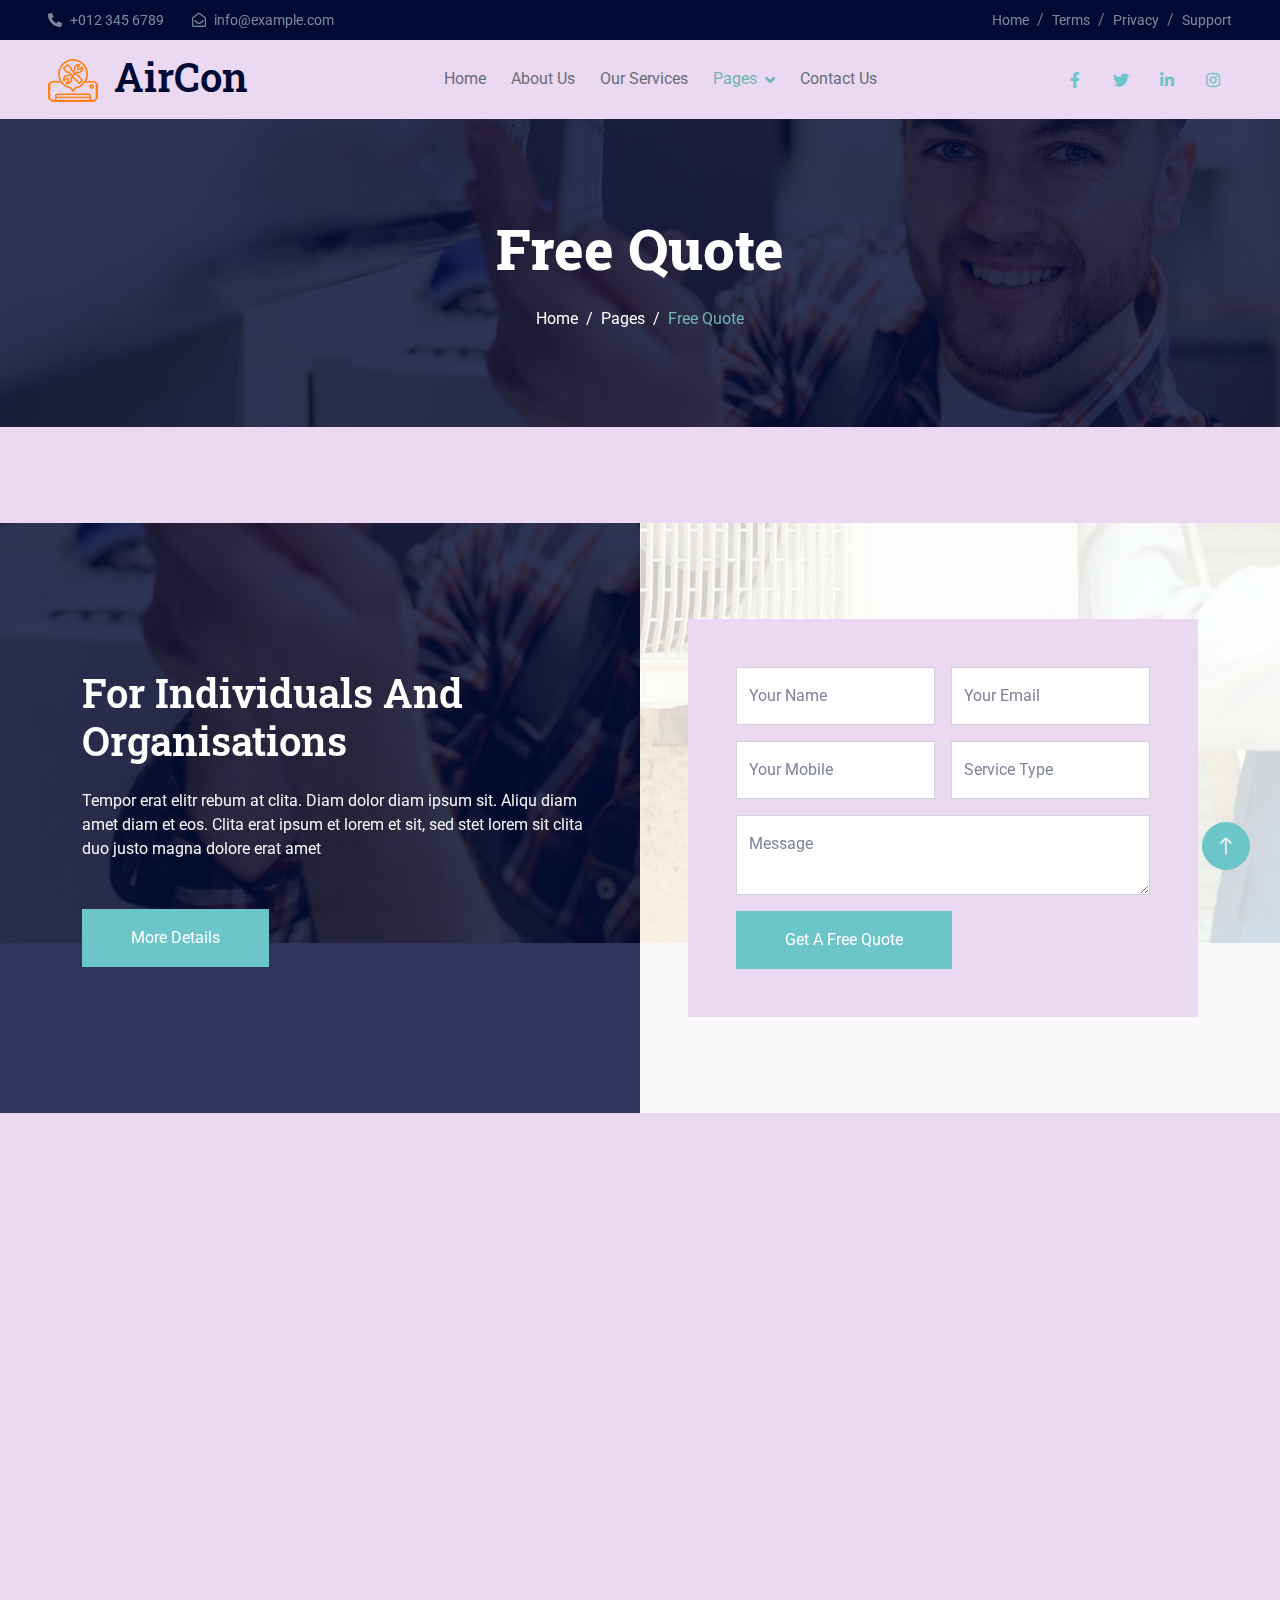
<file: quote.html>
<!DOCTYPE html>
<html lang="en">

<head>
    <meta charset="utf-8">
    <title>AirCon - AC Repair Website Template</title>
    <meta content="width=device-width, initial-scale=1.0" name="viewport">
    <meta content="" name="keywords">
    <meta content="" name="description">

    <!-- Favicon -->
    <link href="img/favicon.ico" rel="icon">

    <!-- Google Web Fonts -->
    <link rel="preconnect" href="https://fonts.googleapis.com">
    <link rel="preconnect" href="https://fonts.gstatic.com" crossorigin>
    <link href="https://fonts.googleapis.com/css2?family=Roboto+Slab:wght@400;600;800&family=Roboto:wght@400;500;700&display=swap" rel="stylesheet"> 

    <!-- Icon Font Stylesheet -->
    <link href="https://cdnjs.cloudflare.com/ajax/libs/font-awesome/5.10.0/css/all.min.css" rel="stylesheet">
    <link href="https://cdn.jsdelivr.net/npm/bootstrap-icons@1.4.1/font/bootstrap-icons.css" rel="stylesheet">

    <!-- Libraries Stylesheet -->
    <link href="lib/animate/animate.min.css" rel="stylesheet">
    <link href="lib/owlcarousel/assets/owl.carousel.min.css" rel="stylesheet">

    <!-- Customized Bootstrap Stylesheet -->
    <link href="css/bootstrap.min.css" rel="stylesheet">

    <!-- Template Stylesheet -->
    <link href="css/style.css" rel="stylesheet">
</head>

<body>
    <!-- Spinner Start -->
    <div id="spinner" class="show bg-white position-fixed translate-middle w-100 vh-100 top-50 start-50 d-flex align-items-center justify-content-center">
        <div class="spinner-grow text-primary" role="status"></div>
    </div>
    <!-- Spinner End -->


    <!-- Topbar Start -->
    <div class="container-fluid bg-dark text-white-50 py-2 px-0 d-none d-lg-block">
        <div class="row gx-0 align-items-center">
            <div class="col-lg-7 px-5 text-start">
                <div class="h-100 d-inline-flex align-items-center me-4">
                    <small class="fa fa-phone-alt me-2"></small>
                    <small>+012 345 6789</small>
                </div>
                <div class="h-100 d-inline-flex align-items-center me-4">
                    <small class="far fa-envelope-open me-2"></small>
                    <small>info@example.com</small>
                </div>
            </div>
            <div class="col-lg-5 px-5 text-end">
                <ol class="breadcrumb justify-content-end mb-0">
                    <li class="breadcrumb-item"><a class="text-white-50 small" href="#">Home</a></li>
                    <li class="breadcrumb-item"><a class="text-white-50 small" href="#">Terms</a></li>
                    <li class="breadcrumb-item"><a class="text-white-50 small" href="#">Privacy</a></li>
                    <li class="breadcrumb-item"><a class="text-white-50 small" href="#">Support</a></li>
                </ol>
            </div>
        </div>
    </div>
    <!-- Topbar End -->


    <!-- Navbar Start -->
    <nav class="navbar navbar-expand-lg bg-white navbar-light sticky-top px-4 px-lg-5">
        <a href="index.html" class="navbar-brand d-flex align-items-center">
            <h1 class="m-0"><img class="img-fluid me-3" src="img/icon/icon-02-primary.png" alt="">AirCon</h1>
        </a>
        <button type="button" class="navbar-toggler" data-bs-toggle="collapse" data-bs-target="#navbarCollapse">
            <span class="navbar-toggler-icon"></span>
        </button>
        <div class="collapse navbar-collapse" id="navbarCollapse">
            <div class="navbar-nav mx-auto bg-light pe-4 py-3 py-lg-0">
                <a href="index.html" class="nav-item nav-link">Home</a>
                <a href="about.html" class="nav-item nav-link">About Us</a>
                <a href="service.html" class="nav-item nav-link">Our Services</a>
                <div class="nav-item dropdown">
                    <a href="#" class="nav-link dropdown-toggle active" data-bs-toggle="dropdown">Pages</a>
                    <div class="dropdown-menu bg-light border-0 m-0">
                        <a href="feature.html" class="dropdown-item">Features</a>
                        <a href="quote.html" class="dropdown-item active">Free Quote</a>
                        <a href="team.html" class="dropdown-item">Our Team</a>
                        <a href="testimonial.html" class="dropdown-item">Testimonial</a>
                        <a href="404.html" class="dropdown-item">404 Page</a>
                    </div>
                </div>
                <a href="contact.html" class="nav-item nav-link">Contact Us</a>
            </div>
            <div class="h-100 d-lg-inline-flex align-items-center d-none">
                <a class="btn btn-square rounded-circle bg-light text-primary me-2" href=""><i class="fab fa-facebook-f"></i></a>
                <a class="btn btn-square rounded-circle bg-light text-primary me-2" href=""><i class="fab fa-twitter"></i></a>
                <a class="btn btn-square rounded-circle bg-light text-primary me-2" href=""><i class="fab fa-linkedin-in"></i></a>
                <a class="btn btn-square rounded-circle bg-light text-primary me-0" href=""><i class="fab fa-instagram"></i></a>
            </div>
        </div>
    </nav>
    <!-- Navbar End -->


    <!-- Page Header Start -->
    <div class="container-fluid page-header py-5 mb-5 wow fadeIn" data-wow-delay="0.1s">
        <div class="container text-center py-5">
            <h1 class="display-4 text-white animated slideInDown mb-4">Free Quote</h1>
            <nav aria-label="breadcrumb animated slideInDown">
                <ol class="breadcrumb justify-content-center mb-0">
                    <li class="breadcrumb-item"><a href="#">Home</a></li>
                    <li class="breadcrumb-item"><a href="#">Pages</a></li>
                    <li class="breadcrumb-item active" aria-current="page">Free Quote</li>
                </ol>
            </nav>
        </div>
    </div>
    <!-- Page Header End -->


    <!-- Quote Start -->
    <div class="container-fluid overflow-hidden px-lg-0" style="margin: 6rem 0;">
        <div class="container quote px-lg-0">
            <div class="row g-0 mx-lg-0">
                <div class="col-lg-6 quote-text" data-parallax="scroll" data-image-src="img/carousel-1.jpg">
                    <div class="h-100 px-4 px-sm-5 ps-lg-0 wow fadeIn" data-wow-delay="0.1s">
                        <h1 class="text-white mb-4">For Individuals And Organisations</h1>
                        <p class="text-light mb-5">Tempor erat elitr rebum at clita. Diam dolor diam ipsum sit. Aliqu diam amet diam et eos. Clita erat ipsum et lorem et sit, sed stet lorem sit clita duo justo magna dolore erat amet</p>
                        <a href="" class="align-self-start btn btn-primary py-3 px-5">More Details</a>
                    </div>
                </div>
                <div class="col-lg-6 quote-form" data-parallax="scroll" data-image-src="img/carousel-2.jpg">
                    <div class="h-100 px-4 px-sm-5 pe-lg-0 wow fadeIn" data-wow-delay="0.5s">
                        <div class="bg-white p-4 p-sm-5">
                            <div class="row g-3">
                                <div class="col-sm-6">
                                    <div class="form-floating">
                                        <input type="text" class="form-control" id="gname" placeholder="Gurdian Name">
                                        <label for="gname">Your Name</label>
                                    </div>
                                </div>
                                <div class="col-sm-6">
                                    <div class="form-floating">
                                        <input type="email" class="form-control" id="gmail" placeholder="Gurdian Email">
                                        <label for="gmail">Your Email</label>
                                    </div>
                                </div>
                                <div class="col-sm-6">
                                    <div class="form-floating">
                                        <input type="text" class="form-control" id="cname" placeholder="Child Name">
                                        <label for="cname">Your Mobile</label>
                                    </div>
                                </div>
                                <div class="col-sm-6">
                                    <div class="form-floating">
                                        <input type="text" class="form-control" id="cage" placeholder="Child Age">
                                        <label for="cage">Service Type</label>
                                    </div>
                                </div>
                                <div class="col-12">
                                    <div class="form-floating">
                                        <textarea class="form-control" placeholder="Leave a message here" id="message" style="height: 80px"></textarea>
                                        <label for="message">Message</label>
                                    </div>
                                </div>
                                <div class="col-12">
                                    <button class="btn btn-primary py-3 px-5" type="submit">Get A Free Quote</button>
                                </div>
                            </div>
                        </div>
                    </div>
                </div>
            </div>
        </div>
    </div>
    <!-- Quote End -->
        

    <!-- Footer Start -->
    <div class="container-fluid bg-dark footer mt-5 pt-5 wow fadeIn" data-wow-delay="0.1s">
        <div class="container py-5">
            <div class="row g-5">
                <div class="col-md-6">
                    <h1 class="text-white mb-4"><img class="img-fluid me-3" src="img/icon/icon-02-light.png" alt="">AirCon</h1>
                    <span>Diam dolor diam ipsum sit. Aliqu diam amet diam et eos. Clita erat ipsum et lorem et sit, sed stet lorem sit clita. Diam dolor diam ipsum sit. Aliqu diam amet diam et eos. Clita erat ipsum et lorem et sit.</span>
                </div>
                <div class="col-md-6">
                    <h5 class="text-light mb-4">Newsletter</h5>
                    <p>Clita erat ipsum et lorem et sit, sed stet lorem sit clita.</p>
                    <div class="position-relative">
                        <input class="form-control bg-transparent w-100 py-3 ps-4 pe-5" type="text" placeholder="Your email">
                        <button type="button" class="btn btn-primary py-2 px-3 position-absolute top-0 end-0 mt-2 me-2">SignUp</button>
                    </div>
                </div>
                <div class="col-lg-3 col-md-6">
                    <h5 class="text-light mb-4">Get In Touch</h5>
                    <p><i class="fa fa-map-marker-alt me-3"></i>123 Street, New York, USA</p>
                    <p><i class="fa fa-phone-alt me-3"></i>+012 345 67890</p>
                    <p><i class="fa fa-envelope me-3"></i>info@example.com</p>
                </div>
                <div class="col-lg-3 col-md-6">
                    <h5 class="text-light mb-4">Our Services</h5>
                    <a class="btn btn-link" href="">AC Installation</a>
                    <a class="btn btn-link" href="">Cooling Services</a>
                    <a class="btn btn-link" href="">Heating Services</a>
                    <a class="btn btn-link" href="">Annual Inspections</a>
                </div>
                <div class="col-lg-3 col-md-6">
                    <h5 class="text-light mb-4">Quick Links</h5>
                    <a class="btn btn-link" href="">About Us</a>
                    <a class="btn btn-link" href="">Contact Us</a>
                    <a class="btn btn-link" href="">Our Services</a>
                    <a class="btn btn-link" href="">Terms & Condition</a>
                </div>
                <div class="col-lg-3 col-md-6">
                    <h5 class="text-light mb-4">Follow Us</h5>
                    <div class="d-flex">
                        <a class="btn btn-square rounded-circle me-1" href=""><i class="fab fa-twitter"></i></a>
                        <a class="btn btn-square rounded-circle me-1" href=""><i class="fab fa-facebook-f"></i></a>
                        <a class="btn btn-square rounded-circle me-1" href=""><i class="fab fa-youtube"></i></a>
                        <a class="btn btn-square rounded-circle me-1" href=""><i class="fab fa-linkedin-in"></i></a>
                    </div>
                </div>
            </div>
        </div>
        <div class="container-fluid copyright">
            <div class="container">
                <div class="row">
                    <div class="col-md-6 text-center text-md-start mb-3 mb-md-0">
                        &copy; <a href="#">Your Site Name</a>, All Right Reserved.
                    </div>
                    <div class="col-md-6 text-center text-md-end">
                        <!--/*** This template is free as long as you keep the footer author’s credit link/attribution link/backlink. If you'd like to use the template without the footer author’s credit link/attribution link/backlink, you can purchase the Credit Removal License from "https://htmlcodex.com/credit-removal". Thank you for your support. ***/-->
                        Designed By <a href="https://htmlcodex.com">HTML Codex</a>  Distributed by <a href="https://themewagon.com">ThemeWagon</a>
                    </div>
                </div>
            </div>
        </div>
    </div>
    <!-- Footer End -->


    <!-- Back to Top -->
    <a href="#" class="btn btn-lg btn-primary btn-lg-square rounded-circle back-to-top"><i class="bi bi-arrow-up"></i></a>


    <!-- JavaScript Libraries -->
    <script src="https://code.jquery.com/jquery-3.4.1.min.js"></script>
    <script src="https://cdn.jsdelivr.net/npm/bootstrap@5.0.0/dist/js/bootstrap.bundle.min.js"></script>
    <script src="lib/wow/wow.min.js"></script>
    <script src="lib/easing/easing.min.js"></script>
    <script src="lib/waypoints/waypoints.min.js"></script>
    <script src="lib/owlcarousel/owl.carousel.min.js"></script>
    <script src="lib/counterup/counterup.min.js"></script>
    <script src="lib/parallax/parallax.min.js"></script>

    <!-- Template Javascript -->
    <script src="js/main.js"></script>
</body>

</html>
</file>
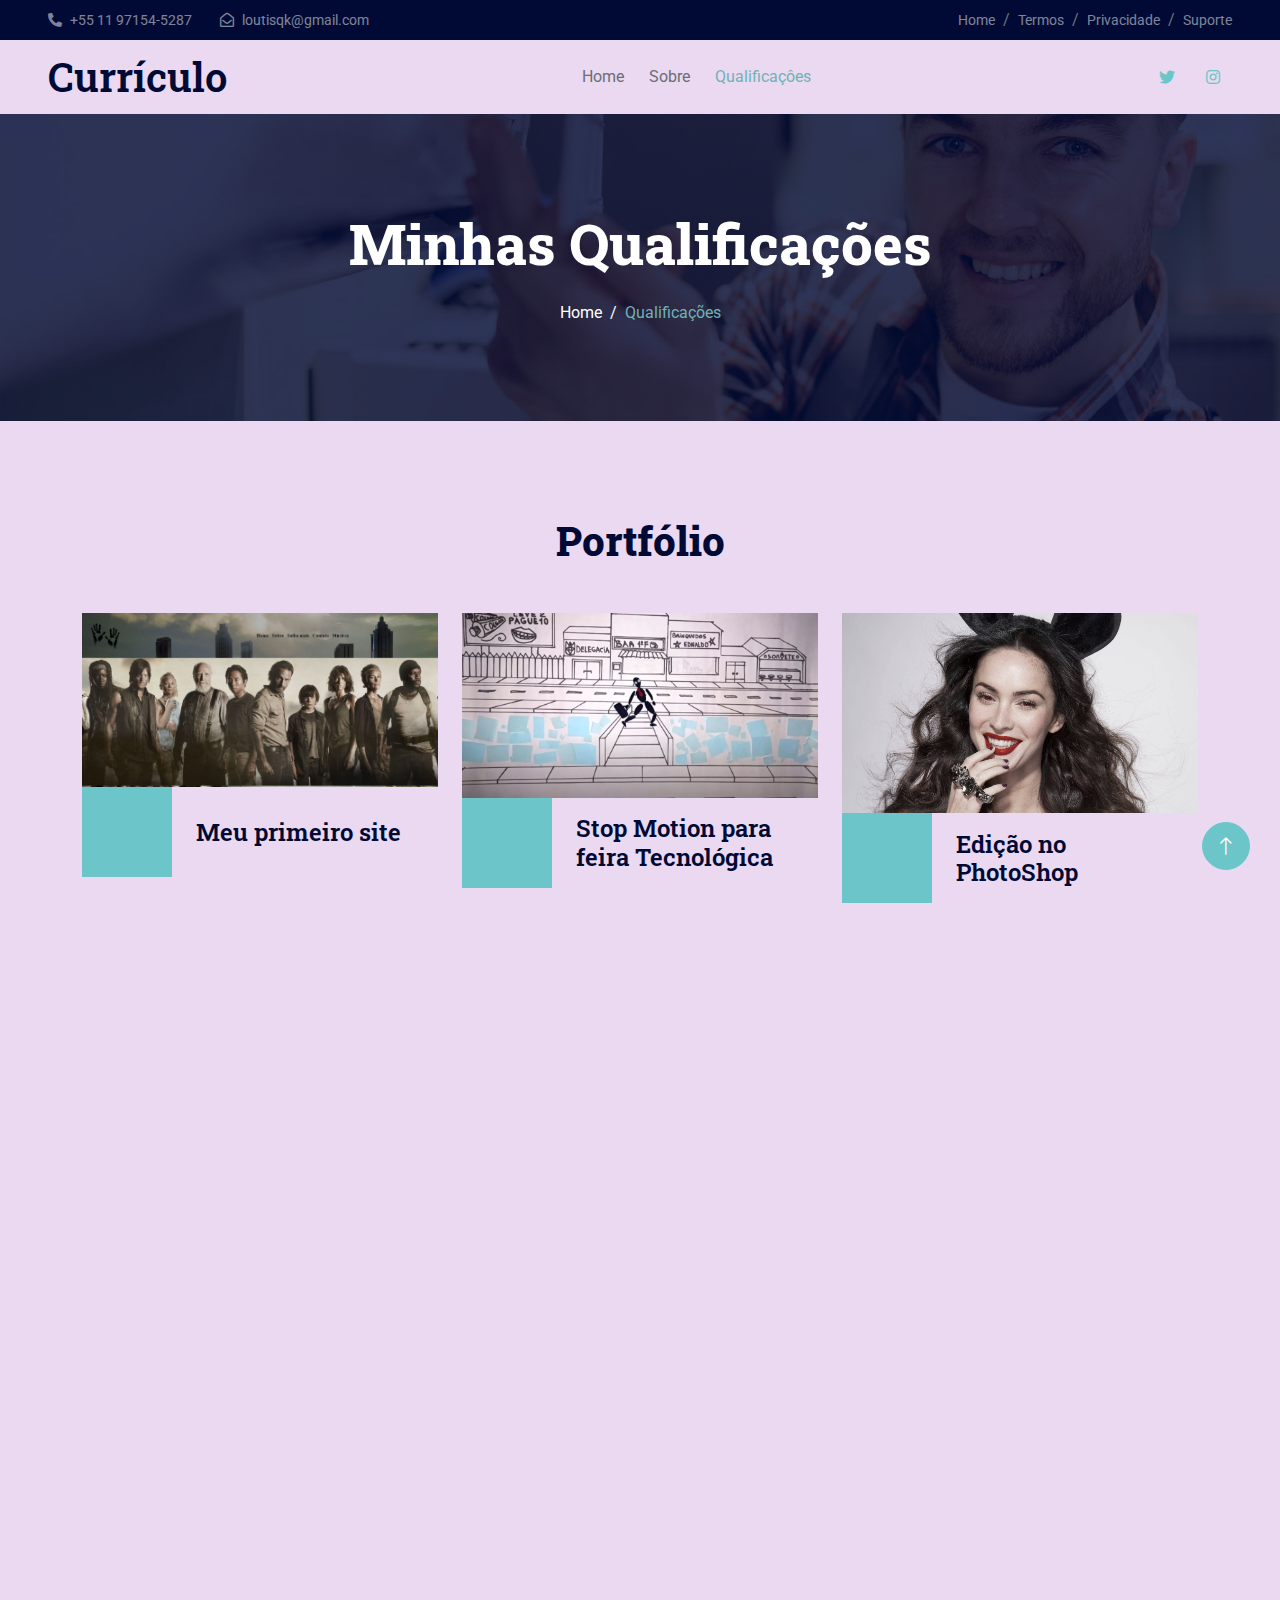
<file: service.html>
<!DOCTYPE html>
<html lang="pt-br">

<head>
    <meta charset="utf-8">
    <title>Currículo</title>
    <meta content="width=device-width, initial-scale=1.0" name="viewport">
    <meta content="" name="keywords">
    <meta content="" name="description">

    <!-- Favicon -->


    <!-- Google Web Fonts -->
    <link rel="preconnect" href="https://fonts.googleapis.com">
    <link rel="preconnect" href="https://fonts.gstatic.com" crossorigin>
    <link href="https://fonts.googleapis.com/css2?family=Roboto+Slab:wght@400;600;800&family=Roboto:wght@400;500;700&display=swap" rel="stylesheet"> 

    <!-- Icon Font Stylesheet -->
    <link href="https://cdnjs.cloudflare.com/ajax/libs/font-awesome/5.10.0/css/all.min.css" rel="stylesheet">
    <link href="https://cdn.jsdelivr.net/npm/bootstrap-icons@1.4.1/font/bootstrap-icons.css" rel="stylesheet">

    <!-- Libraries Stylesheet -->
    <link href="lib/animate/animate.min.css" rel="stylesheet">
    <link href="lib/owlcarousel/assets/owl.carousel.min.css" rel="stylesheet">

    <!-- Customized Bootstrap Stylesheet -->
    <link href="css/bootstrap.min.css" rel="stylesheet">

    <!-- Template Stylesheet -->
    <link href="css/style.css" rel="stylesheet">
</head>

<body>
    <!-- Spinner Start -->
    <div id="spinner" class="show bg-white position-fixed translate-middle w-100 vh-100 top-50 start-50 d-flex align-items-center justify-content-center">
        <div class="spinner-grow text-primary" role="status"></div>
    </div>
    <!-- Spinner End -->


    <!-- Topbar Start -->
    <div class="container-fluid bg-dark text-white-50 py-2 px-0 d-none d-lg-block">
        <div class="row gx-0 align-items-center">
            <div class="col-lg-7 px-5 text-start">
                <div class="h-100 d-inline-flex align-items-center me-4">
                    <small class="fa fa-phone-alt me-2"></small>
                    <small>+55 11 97154-5287</small>
                </div>
                <div class="h-100 d-inline-flex align-items-center me-4">
                    <small class="far fa-envelope-open me-2"></small>
                    <small>loutisqk@gmail.com</small>
                </div>
            </div>
            <div class="col-lg-5 px-5 text-end">
                <ol class="breadcrumb justify-content-end mb-0">
                    <li class="breadcrumb-item"><a class="text-white-50 small" href="#">Home</a></li>
                    <li class="breadcrumb-item"><a class="text-white-50 small" href="#">Termos</a></li>
                    <li class="breadcrumb-item"><a class="text-white-50 small" href="#">Privacidade</a></li>
                    <li class="breadcrumb-item"><a class="text-white-50 small" href="#">Suporte</a></li>
                </ol>
            </div>
        </div>
    </div>
    <!-- Topbar End -->


    <!-- Navbar Start -->
    <nav class="navbar navbar-expand-lg bg-white navbar-light sticky-top px-4 px-lg-5">
        <a href="index.html" class="navbar-brand d-flex align-items-center">
            <h1 class="m-0">Currículo</h1>
        </a>
        <button type="button" class="navbar-toggler" data-bs-toggle="collapse" data-bs-target="#navbarCollapse">
            <span class="navbar-toggler-icon"></span>
        </button>
        <div class="collapse navbar-collapse" id="navbarCollapse">
            <div class="navbar-nav mx-auto bg-light pe-4 py-3 py-lg-0">
                <a href="index.html" class="nav-item nav-link">Home</a>
                <a href="about.html" class="nav-item nav-link">Sobre</a>
                <a href="service.html" class="nav-item nav-link active">Qualificaçôes</a>
            </div>
            <div class="h-100 d-lg-inline-flex align-items-center d-none">
                <a class="btn btn-square rounded-circle bg-light text-primary me-2" href="https://twitter.com/loutisqk"><i class="fab fa-twitter"></i></a>
                <a class="btn btn-square rounded-circle bg-light text-primary me-0" href="https://www.instagram.com/heloisah_lolo/"><i class="fab fa-instagram"></i></a>
            </div>
        </div>
    </nav>
    <!-- Navbar End -->


    <!-- Page Header Start -->
    <div class="container-fluid page-header py-5 mb-5 wow fadeIn" data-wow-delay="0.1s">
        <div class="container text-center py-5">
            <h1 class="display-4 text-white animated slideInDown mb-4">Minhas Qualificações</h1>
            <nav aria-label="breadcrumb animated slideInDown">
                <ol class="breadcrumb justify-content-center mb-0">
                    <li class="breadcrumb-item"><a href="index.html">Home</a></li>
                    <li class="breadcrumb-item active" aria-current="page">Qualificações</li>
                </ol>
            </nav>
        </div>
    </div>
    <!-- Page Header End -->


    <!-- Service Start -->
    <div class="container-xxl py-5">
        <div class="container">
            <div class="text-center mx-auto wow fadeInUp" data-wow-delay="0.1s" style="max-width: 500px;">
                <h1 class="display-6 mb-5">Portfólio</h1>
            </div>
            <div class="row g-4 justify-content-center">
                <div class="col-lg-4 col-md-6 wow fadeInUp" data-wow-delay="0.1s">
                    <div class="service-item">
                        <img class="img-fluid" src="img/meusite.JPG" alt="">
                        <div class="d-flex align-items-center bg-light">
                            <div class="service-icon flex-shrink-0 bg-primary">
                             
                            </div>
                            <a class="h4 mx-4 mb-0" href="https://projetooliveira.github.io/meuprimeirosite/">Meu primeiro site</a>
                        </div>
                    </div>
                </div>
                <div class="col-lg-4 col-md-6 wow fadeInUp" data-wow-delay="0.3s">
                    <div class="service-item">
                        <img class="img-fluid" src="img/stopmotion.JPG" alt="">
                        <div class="d-flex align-items-center bg-light">
                            <div class="service-icon flex-shrink-0 bg-primary">
                            </div>
                            <a class="h4 mx-4 mb-0" href="https://youtu.be/19rhHVU0rxc">Stop Motion para feira Tecnológica</a>
                        </div>
                    </div>
                </div>
                <div class="col-lg-4 col-md-6 wow fadeInUp" data-wow-delay="0.5s">
                    <div class="service-item">
                        <img class="img-fluid" src="img/megievamp.jpg" alt="">
                        <div class="d-flex align-items-center bg-light">
                            <div class="service-icon flex-shrink-0 bg-primary">
                            </div>
                            <a class="h4 mx-4 mb-0" href="https://lh4.googleusercontent.com/gdrP-tcnn7fXjPc92IKZELrKdrQaL_7FimsS_kluKbxP8e1SnlLOSYFdwEnJWygUJAFlRBDlERFCn2I=w1600-h789">Edição no PhotoShop</a>
                        </div>
                    </div>
                </div>
                <div class="col-lg-4 col-md-6 wow fadeInUp" data-wow-delay="0.1s">
                    <div class="service-item">
                        <img class="img-fluid" src="img/tnbh.JPG" alt="">
                        <div class="d-flex align-items-center bg-light">
                            <div class="service-icon flex-shrink-0 bg-primary">
                            </div>
                            <a class="h4 mx-4 mb-0" href="https://lh3.googleusercontent.com/igj7YwVAPKMiZ4sU5_2Lf7p-dXZI0MScaq6-MmY4M9lLwNQlThr_e8X0OTXL4_iRjZPHFuKBFXx91ho=w1600-h732">Poster de banda feito no Canva</a>
                        </div>
                    </div>
                </div>
                <div class="col-lg-4 col-md-6 wow fadeInUp" data-wow-delay="0.3s">
                    <div class="service-item">
                        <img class="img-fluid" src="img/figgma.JPG" alt="">
                        <div class="d-flex align-items-center bg-light">
                            <div class="service-icon flex-shrink-0 bg-primary">
                            </div>
                            <a class="h4 mx-4 mb-0" href="https://www.figma.com/proto/twVdgOCIYM5LpvmllwtvgS/AD---Helo%C3%ADsa-A.-de-Oliveira?node-id=2%3A14&starting-point-node-id=2%3A14">Projeto em Figma</a>
                        </div>
                    </div>
                </div>
                <div class="col-lg-4 col-md-6 wow fadeInUp" data-wow-delay="0.5s">
                    <div class="service-item">
                        <img class="img-fluid" src="img/smurf.JPG" alt="">
                        <div class="d-flex align-items-center bg-light">
                            <div class="service-icon flex-shrink-0 bg-primary">
                            </div>
                            <a class="h4 mx-4 mb-0" href="https://lh3.googleusercontent.com/AqScEW6i8Xt3XKQNtWObQ5vjwDjE7orkddS56VKZMuuHvkmDBqFcFYz5oTxvJhoRb2BkSxLvShm1XE4=w1600-h732">Projeto no PhotoShop</a>
                        </div>
                    </div>
                </div>
            </div>
        </div>
    </div>
    <!-- Service End -->
        

    <!-- Footer Start -->
    <div class="container-fluid bg-dark footer mt-5 pt-5 wow fadeIn" data-wow-delay="0.1s">
        <div class="container py-5">
            <div class="row g-5">
                <div class="col-md-6">
                    <h1 class="text-white mb-4">Currículo</h1>
                    <span>Meu currículo online</span>
                </div>
                <div class="col-lg-3 col-md-6">
                    <h5 class="text-light mb-4">Entre em contato por aqui:</h5>
                    <p><i class="fa fa-phone-alt me-3"></i>+55 11 97154-5287</p>
                    <p><i class="fa fa-envelope me-3"></i>loutisqk@gmail.com</p>
                </div>
                <div class="col-lg-3 col-md-6">
                    <h5 class="text-light mb-4">Links rápidos</h5>
                    <a class="btn btn-link" href="https://projetooliveira.github.io/curriculo-bootstrap/about.html">Sobre</a>
                    <a class="btn btn-link" href="https://projetooliveira.github.io/curriculo-bootstrap/service.html">Qualificaçôes</a>
                </div>
                <div class="col-lg-3 col-md-6">
                    <h5 class="text-light mb-4">Me contate</h5>
                    <div class="d-flex">
                        <a class="btn btn-square rounded-circle me-1" href="https://twitter.com/loutisqk"><i class="fab fa-twitter"></i></a>
                        <a class="btn btn-square rounded-circle me-1" href="https://www.instagram.com/heloisah_lolo/"><i class="fab fa-instagram"></i></a>

                    </div>
                </div>
            </div>
        </div>
        <div class="container-fluid copyright">
            <div class="container">
                <div class="row">
                    <div class="col-md-6 text-center text-md-start mb-3 mb-md-0">
                        &copy; <a href="#">Currículo</a>, All Right Reserved.
                    </div>
                    <div class="col-md-6 text-center text-md-end">
                        <!--/*** This template is free as long as you keep the footer author’s credit link/attribution link/backlink. If you'd like to use the template without the footer author’s credit link/attribution link/backlink, you can purchase the Credit Removal License from "https://htmlcodex.com/credit-removal". Thank you for your support. ***/-->
                        Designed By <a href="https://htmlcodex.com">HTML Codex</a>  Distributed by <a href="https://themewagon.com">ThemeWagon</a>
                    </div>
                </div>
            </div>
        </div>
    </div>
    <!-- Footer End -->


    <!-- Back to Top -->
    <a href="#" class="btn btn-lg btn-primary btn-lg-square rounded-circle back-to-top"><i class="bi bi-arrow-up"></i></a>


    <!-- JavaScript Libraries -->
    <script src="https://code.jquery.com/jquery-3.4.1.min.js"></script>
    <script src="https://cdn.jsdelivr.net/npm/bootstrap@5.0.0/dist/js/bootstrap.bundle.min.js"></script>
    <script src="lib/wow/wow.min.js"></script>
    <script src="lib/easing/easing.min.js"></script>
    <script src="lib/waypoints/waypoints.min.js"></script>
    <script src="lib/owlcarousel/owl.carousel.min.js"></script>
    <script src="lib/counterup/counterup.min.js"></script>
    <script src="lib/parallax/parallax.min.js"></script>

    <!-- Template Javascript -->
    <script src="js/main.js"></script>
</body>

</html>
</file>
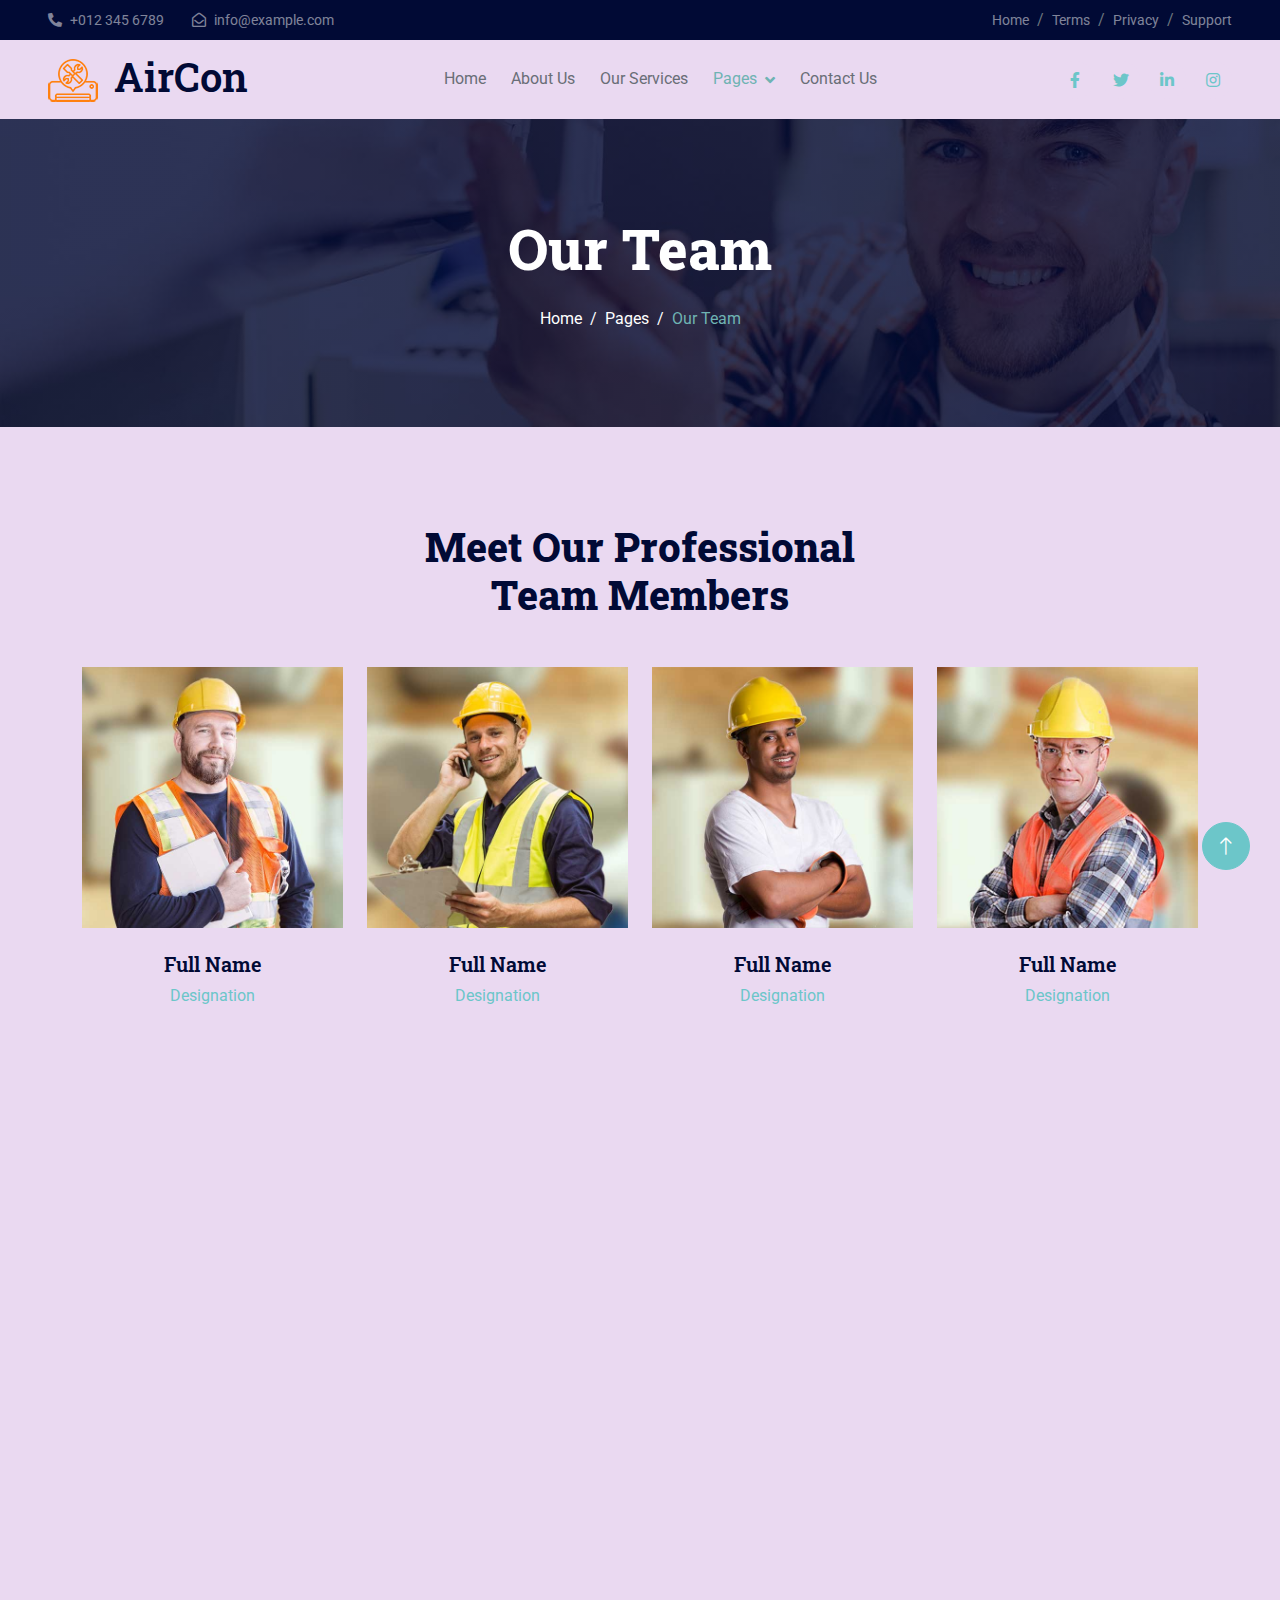
<file: team.html>
<!DOCTYPE html>
<html lang="en">

<head>
    <meta charset="utf-8">
    <title>AirCon - AC Repair Website Template</title>
    <meta content="width=device-width, initial-scale=1.0" name="viewport">
    <meta content="" name="keywords">
    <meta content="" name="description">

    <!-- Favicon -->
    <link href="img/favicon.ico" rel="icon">

    <!-- Google Web Fonts -->
    <link rel="preconnect" href="https://fonts.googleapis.com">
    <link rel="preconnect" href="https://fonts.gstatic.com" crossorigin>
    <link href="https://fonts.googleapis.com/css2?family=Roboto+Slab:wght@400;600;800&family=Roboto:wght@400;500;700&display=swap" rel="stylesheet"> 

    <!-- Icon Font Stylesheet -->
    <link href="https://cdnjs.cloudflare.com/ajax/libs/font-awesome/5.10.0/css/all.min.css" rel="stylesheet">
    <link href="https://cdn.jsdelivr.net/npm/bootstrap-icons@1.4.1/font/bootstrap-icons.css" rel="stylesheet">

    <!-- Libraries Stylesheet -->
    <link href="lib/animate/animate.min.css" rel="stylesheet">
    <link href="lib/owlcarousel/assets/owl.carousel.min.css" rel="stylesheet">

    <!-- Customized Bootstrap Stylesheet -->
    <link href="css/bootstrap.min.css" rel="stylesheet">

    <!-- Template Stylesheet -->
    <link href="css/style.css" rel="stylesheet">
</head>

<body>
    <!-- Spinner Start -->
    <div id="spinner" class="show bg-white position-fixed translate-middle w-100 vh-100 top-50 start-50 d-flex align-items-center justify-content-center">
        <div class="spinner-grow text-primary" role="status"></div>
    </div>
    <!-- Spinner End -->


    <!-- Topbar Start -->
    <div class="container-fluid bg-dark text-white-50 py-2 px-0 d-none d-lg-block">
        <div class="row gx-0 align-items-center">
            <div class="col-lg-7 px-5 text-start">
                <div class="h-100 d-inline-flex align-items-center me-4">
                    <small class="fa fa-phone-alt me-2"></small>
                    <small>+012 345 6789</small>
                </div>
                <div class="h-100 d-inline-flex align-items-center me-4">
                    <small class="far fa-envelope-open me-2"></small>
                    <small>info@example.com</small>
                </div>
            </div>
            <div class="col-lg-5 px-5 text-end">
                <ol class="breadcrumb justify-content-end mb-0">
                    <li class="breadcrumb-item"><a class="text-white-50 small" href="#">Home</a></li>
                    <li class="breadcrumb-item"><a class="text-white-50 small" href="#">Terms</a></li>
                    <li class="breadcrumb-item"><a class="text-white-50 small" href="#">Privacy</a></li>
                    <li class="breadcrumb-item"><a class="text-white-50 small" href="#">Support</a></li>
                </ol>
            </div>
        </div>
    </div>
    <!-- Topbar End -->


    <!-- Navbar Start -->
    <nav class="navbar navbar-expand-lg bg-white navbar-light sticky-top px-4 px-lg-5">
        <a href="index.html" class="navbar-brand d-flex align-items-center">
            <h1 class="m-0"><img class="img-fluid me-3" src="img/icon/icon-02-primary.png" alt="">AirCon</h1>
        </a>
        <button type="button" class="navbar-toggler" data-bs-toggle="collapse" data-bs-target="#navbarCollapse">
            <span class="navbar-toggler-icon"></span>
        </button>
        <div class="collapse navbar-collapse" id="navbarCollapse">
            <div class="navbar-nav mx-auto bg-light pe-4 py-3 py-lg-0">
                <a href="index.html" class="nav-item nav-link">Home</a>
                <a href="about.html" class="nav-item nav-link">About Us</a>
                <a href="service.html" class="nav-item nav-link">Our Services</a>
                <div class="nav-item dropdown">
                    <a href="#" class="nav-link dropdown-toggle active" data-bs-toggle="dropdown">Pages</a>
                    <div class="dropdown-menu bg-light border-0 m-0">
                        <a href="feature.html" class="dropdown-item">Features</a>
                        <a href="quote.html" class="dropdown-item">Free Quote</a>
                        <a href="team.html" class="dropdown-item active">Our Team</a>
                        <a href="testimonial.html" class="dropdown-item">Testimonial</a>
                        <a href="404.html" class="dropdown-item">404 Page</a>
                    </div>
                </div>
                <a href="contact.html" class="nav-item nav-link">Contact Us</a>
            </div>
            <div class="h-100 d-lg-inline-flex align-items-center d-none">
                <a class="btn btn-square rounded-circle bg-light text-primary me-2" href=""><i class="fab fa-facebook-f"></i></a>
                <a class="btn btn-square rounded-circle bg-light text-primary me-2" href=""><i class="fab fa-twitter"></i></a>
                <a class="btn btn-square rounded-circle bg-light text-primary me-2" href=""><i class="fab fa-linkedin-in"></i></a>
                <a class="btn btn-square rounded-circle bg-light text-primary me-0" href=""><i class="fab fa-instagram"></i></a>
            </div>
        </div>
    </nav>
    <!-- Navbar End -->


    <!-- Page Header Start -->
    <div class="container-fluid page-header py-5 mb-5 wow fadeIn" data-wow-delay="0.1s">
        <div class="container text-center py-5">
            <h1 class="display-4 text-white animated slideInDown mb-4">Our Team</h1>
            <nav aria-label="breadcrumb animated slideInDown">
                <ol class="breadcrumb justify-content-center mb-0">
                    <li class="breadcrumb-item"><a href="#">Home</a></li>
                    <li class="breadcrumb-item"><a href="#">Pages</a></li>
                    <li class="breadcrumb-item active" aria-current="page">Our Team</li>
                </ol>
            </nav>
        </div>
    </div>
    <!-- Page Header End -->


    <!-- Team Start -->
    <div class="container-xxl py-5">
        <div class="container">
            <div class="text-center mx-auto wow fadeInUp" data-wow-delay="0.1s" style="max-width: 500px;">
                <h1 class="display-6 mb-5">Meet Our Professional Team Members</h1>
            </div>
            <div class="row g-4">
                <div class="col-lg-3 col-md-6 wow fadeInUp" data-wow-delay="0.1s">
                    <div class="team-item">
                        <div class="team-img position-relative overflow-hidden">
                            <img class="img-fluid" src="img/team-1.jpg" alt="">
                            <div class="team-social">
                                <a class="btn btn-square btn-primary rounded-circle m-1" href=""><i class="fab fa-facebook-f"></i></a>
                                <a class="btn btn-square btn-primary rounded-circle m-1" href=""><i class="fab fa-twitter"></i></a>
                                <a class="btn btn-square btn-primary rounded-circle m-1" href=""><i class="fab fa-instagram"></i></a>
                            </div>
                        </div>
                        <div class="bg-light text-center p-4">
                            <h5>Full Name</h5>
                            <span class="text-primary">Designation</span>
                        </div>
                    </div>
                </div>
                <div class="col-lg-3 col-md-6 wow fadeInUp" data-wow-delay="0.3s">
                    <div class="team-item">
                        <div class="team-img position-relative overflow-hidden">
                            <img class="img-fluid" src="img/team-2.jpg" alt="">
                            <div class="team-social">
                                <a class="btn btn-square btn-primary rounded-circle m-1" href=""><i class="fab fa-facebook-f"></i></a>
                                <a class="btn btn-square btn-primary rounded-circle m-1" href=""><i class="fab fa-twitter"></i></a>
                                <a class="btn btn-square btn-primary rounded-circle m-1" href=""><i class="fab fa-instagram"></i></a>
                            </div>
                        </div>
                        <div class="bg-light text-center p-4">
                            <h5>Full Name</h5>
                            <span class="text-primary">Designation</span>
                        </div>
                    </div>
                </div>
                <div class="col-lg-3 col-md-6 wow fadeInUp" data-wow-delay="0.5s">
                    <div class="team-item">
                        <div class="team-img position-relative overflow-hidden">
                            <img class="img-fluid" src="img/team-3.jpg" alt="">
                            <div class="team-social">
                                <a class="btn btn-square btn-primary rounded-circle m-1" href=""><i class="fab fa-facebook-f"></i></a>
                                <a class="btn btn-square btn-primary rounded-circle m-1" href=""><i class="fab fa-twitter"></i></a>
                                <a class="btn btn-square btn-primary rounded-circle m-1" href=""><i class="fab fa-instagram"></i></a>
                            </div>
                        </div>
                        <div class="bg-light text-center p-4">
                            <h5>Full Name</h5>
                            <span class="text-primary">Designation</span>
                        </div>
                    </div>
                </div>
                <div class="col-lg-3 col-md-6 wow fadeInUp" data-wow-delay="0.7s">
                    <div class="team-item">
                        <div class="team-img position-relative overflow-hidden">
                            <img class="img-fluid" src="img/team-4.jpg" alt="">
                            <div class="team-social">
                                <a class="btn btn-square btn-primary rounded-circle m-1" href=""><i class="fab fa-facebook-f"></i></a>
                                <a class="btn btn-square btn-primary rounded-circle m-1" href=""><i class="fab fa-twitter"></i></a>
                                <a class="btn btn-square btn-primary rounded-circle m-1" href=""><i class="fab fa-instagram"></i></a>
                            </div>
                        </div>
                        <div class="bg-light text-center p-4">
                            <h5>Full Name</h5>
                            <span class="text-primary">Designation</span>
                        </div>
                    </div>
                </div>
                <div class="col-lg-3 col-md-6 wow fadeInUp" data-wow-delay="0.1s">
                    <div class="team-item">
                        <div class="team-img position-relative overflow-hidden">
                            <img class="img-fluid" src="img/team-2.jpg" alt="">
                            <div class="team-social">
                                <a class="btn btn-square btn-primary rounded-circle m-1" href=""><i class="fab fa-facebook-f"></i></a>
                                <a class="btn btn-square btn-primary rounded-circle m-1" href=""><i class="fab fa-twitter"></i></a>
                                <a class="btn btn-square btn-primary rounded-circle m-1" href=""><i class="fab fa-instagram"></i></a>
                            </div>
                        </div>
                        <div class="bg-light text-center p-4">
                            <h5>Full Name</h5>
                            <span class="text-primary">Designation</span>
                        </div>
                    </div>
                </div>
                <div class="col-lg-3 col-md-6 wow fadeInUp" data-wow-delay="0.3s">
                    <div class="team-item">
                        <div class="team-img position-relative overflow-hidden">
                            <img class="img-fluid" src="img/team-3.jpg" alt="">
                            <div class="team-social">
                                <a class="btn btn-square btn-primary rounded-circle m-1" href=""><i class="fab fa-facebook-f"></i></a>
                                <a class="btn btn-square btn-primary rounded-circle m-1" href=""><i class="fab fa-twitter"></i></a>
                                <a class="btn btn-square btn-primary rounded-circle m-1" href=""><i class="fab fa-instagram"></i></a>
                            </div>
                        </div>
                        <div class="bg-light text-center p-4">
                            <h5>Full Name</h5>
                            <span class="text-primary">Designation</span>
                        </div>
                    </div>
                </div>
                <div class="col-lg-3 col-md-6 wow fadeInUp" data-wow-delay="0.5s">
                    <div class="team-item">
                        <div class="team-img position-relative overflow-hidden">
                            <img class="img-fluid" src="img/team-4.jpg" alt="">
                            <div class="team-social">
                                <a class="btn btn-square btn-primary rounded-circle m-1" href=""><i class="fab fa-facebook-f"></i></a>
                                <a class="btn btn-square btn-primary rounded-circle m-1" href=""><i class="fab fa-twitter"></i></a>
                                <a class="btn btn-square btn-primary rounded-circle m-1" href=""><i class="fab fa-instagram"></i></a>
                            </div>
                        </div>
                        <div class="bg-light text-center p-4">
                            <h5>Full Name</h5>
                            <span class="text-primary">Designation</span>
                        </div>
                    </div>
                </div>
                <div class="col-lg-3 col-md-6 wow fadeInUp" data-wow-delay="0.7s">
                    <div class="team-item">
                        <div class="team-img position-relative overflow-hidden">
                            <img class="img-fluid" src="img/team-1.jpg" alt="">
                            <div class="team-social">
                                <a class="btn btn-square btn-primary rounded-circle m-1" href=""><i class="fab fa-facebook-f"></i></a>
                                <a class="btn btn-square btn-primary rounded-circle m-1" href=""><i class="fab fa-twitter"></i></a>
                                <a class="btn btn-square btn-primary rounded-circle m-1" href=""><i class="fab fa-instagram"></i></a>
                            </div>
                        </div>
                        <div class="bg-light text-center p-4">
                            <h5>Full Name</h5>
                            <span class="text-primary">Designation</span>
                        </div>
                    </div>
                </div>
            </div>
        </div>
    </div>
    <!-- Team End -->
        

    <!-- Footer Start -->
    <div class="container-fluid bg-dark footer mt-5 pt-5 wow fadeIn" data-wow-delay="0.1s">
        <div class="container py-5">
            <div class="row g-5">
                <div class="col-md-6">
                    <h1 class="text-white mb-4"><img class="img-fluid me-3" src="img/icon/icon-02-light.png" alt="">AirCon</h1>
                    <span>Diam dolor diam ipsum sit. Aliqu diam amet diam et eos. Clita erat ipsum et lorem et sit, sed stet lorem sit clita. Diam dolor diam ipsum sit. Aliqu diam amet diam et eos. Clita erat ipsum et lorem et sit.</span>
                </div>
                <div class="col-md-6">
                    <h5 class="text-light mb-4">Newsletter</h5>
                    <p>Clita erat ipsum et lorem et sit, sed stet lorem sit clita.</p>
                    <div class="position-relative">
                        <input class="form-control bg-transparent w-100 py-3 ps-4 pe-5" type="text" placeholder="Your email">
                        <button type="button" class="btn btn-primary py-2 px-3 position-absolute top-0 end-0 mt-2 me-2">SignUp</button>
                    </div>
                </div>
                <div class="col-lg-3 col-md-6">
                    <h5 class="text-light mb-4">Get In Touch</h5>
                    <p><i class="fa fa-map-marker-alt me-3"></i>123 Street, New York, USA</p>
                    <p><i class="fa fa-phone-alt me-3"></i>+012 345 67890</p>
                    <p><i class="fa fa-envelope me-3"></i>info@example.com</p>
                </div>
                <div class="col-lg-3 col-md-6">
                    <h5 class="text-light mb-4">Our Services</h5>
                    <a class="btn btn-link" href="">AC Installation</a>
                    <a class="btn btn-link" href="">Cooling Services</a>
                    <a class="btn btn-link" href="">Heating Services</a>
                    <a class="btn btn-link" href="">Annual Inspections</a>
                </div>
                <div class="col-lg-3 col-md-6">
                    <h5 class="text-light mb-4">Quick Links</h5>
                    <a class="btn btn-link" href="">About Us</a>
                    <a class="btn btn-link" href="">Contact Us</a>
                    <a class="btn btn-link" href="">Our Services</a>
                    <a class="btn btn-link" href="">Terms & Condition</a>
                </div>
                <div class="col-lg-3 col-md-6">
                    <h5 class="text-light mb-4">Follow Us</h5>
                    <div class="d-flex">
                        <a class="btn btn-square rounded-circle me-1" href=""><i class="fab fa-twitter"></i></a>
                        <a class="btn btn-square rounded-circle me-1" href=""><i class="fab fa-facebook-f"></i></a>
                        <a class="btn btn-square rounded-circle me-1" href=""><i class="fab fa-youtube"></i></a>
                        <a class="btn btn-square rounded-circle me-1" href=""><i class="fab fa-linkedin-in"></i></a>
                    </div>
                </div>
            </div>
        </div>
        <div class="container-fluid copyright">
            <div class="container">
                <div class="row">
                    <div class="col-md-6 text-center text-md-start mb-3 mb-md-0">
                        &copy; <a href="#">Your Site Name</a>, All Right Reserved.
                    </div>
                    <div class="col-md-6 text-center text-md-end">
                        <!--/*** This template is free as long as you keep the footer author’s credit link/attribution link/backlink. If you'd like to use the template without the footer author’s credit link/attribution link/backlink, you can purchase the Credit Removal License from "https://htmlcodex.com/credit-removal". Thank you for your support. ***/-->
                        Designed By <a href="https://htmlcodex.com">HTML Codex</a>  Distributed by <a href="https://themewagon.com">ThemeWagon</a>
                    </div>
                </div>
            </div>
        </div>
    </div>
    <!-- Footer End -->


    <!-- Back to Top -->
    <a href="#" class="btn btn-lg btn-primary btn-lg-square rounded-circle back-to-top"><i class="bi bi-arrow-up"></i></a>


    <!-- JavaScript Libraries -->
    <script src="https://code.jquery.com/jquery-3.4.1.min.js"></script>
    <script src="https://cdn.jsdelivr.net/npm/bootstrap@5.0.0/dist/js/bootstrap.bundle.min.js"></script>
    <script src="lib/wow/wow.min.js"></script>
    <script src="lib/easing/easing.min.js"></script>
    <script src="lib/waypoints/waypoints.min.js"></script>
    <script src="lib/owlcarousel/owl.carousel.min.js"></script>
    <script src="lib/counterup/counterup.min.js"></script>
    <script src="lib/parallax/parallax.min.js"></script>

    <!-- Template Javascript -->
    <script src="js/main.js"></script>
</body>

</html>
</file>
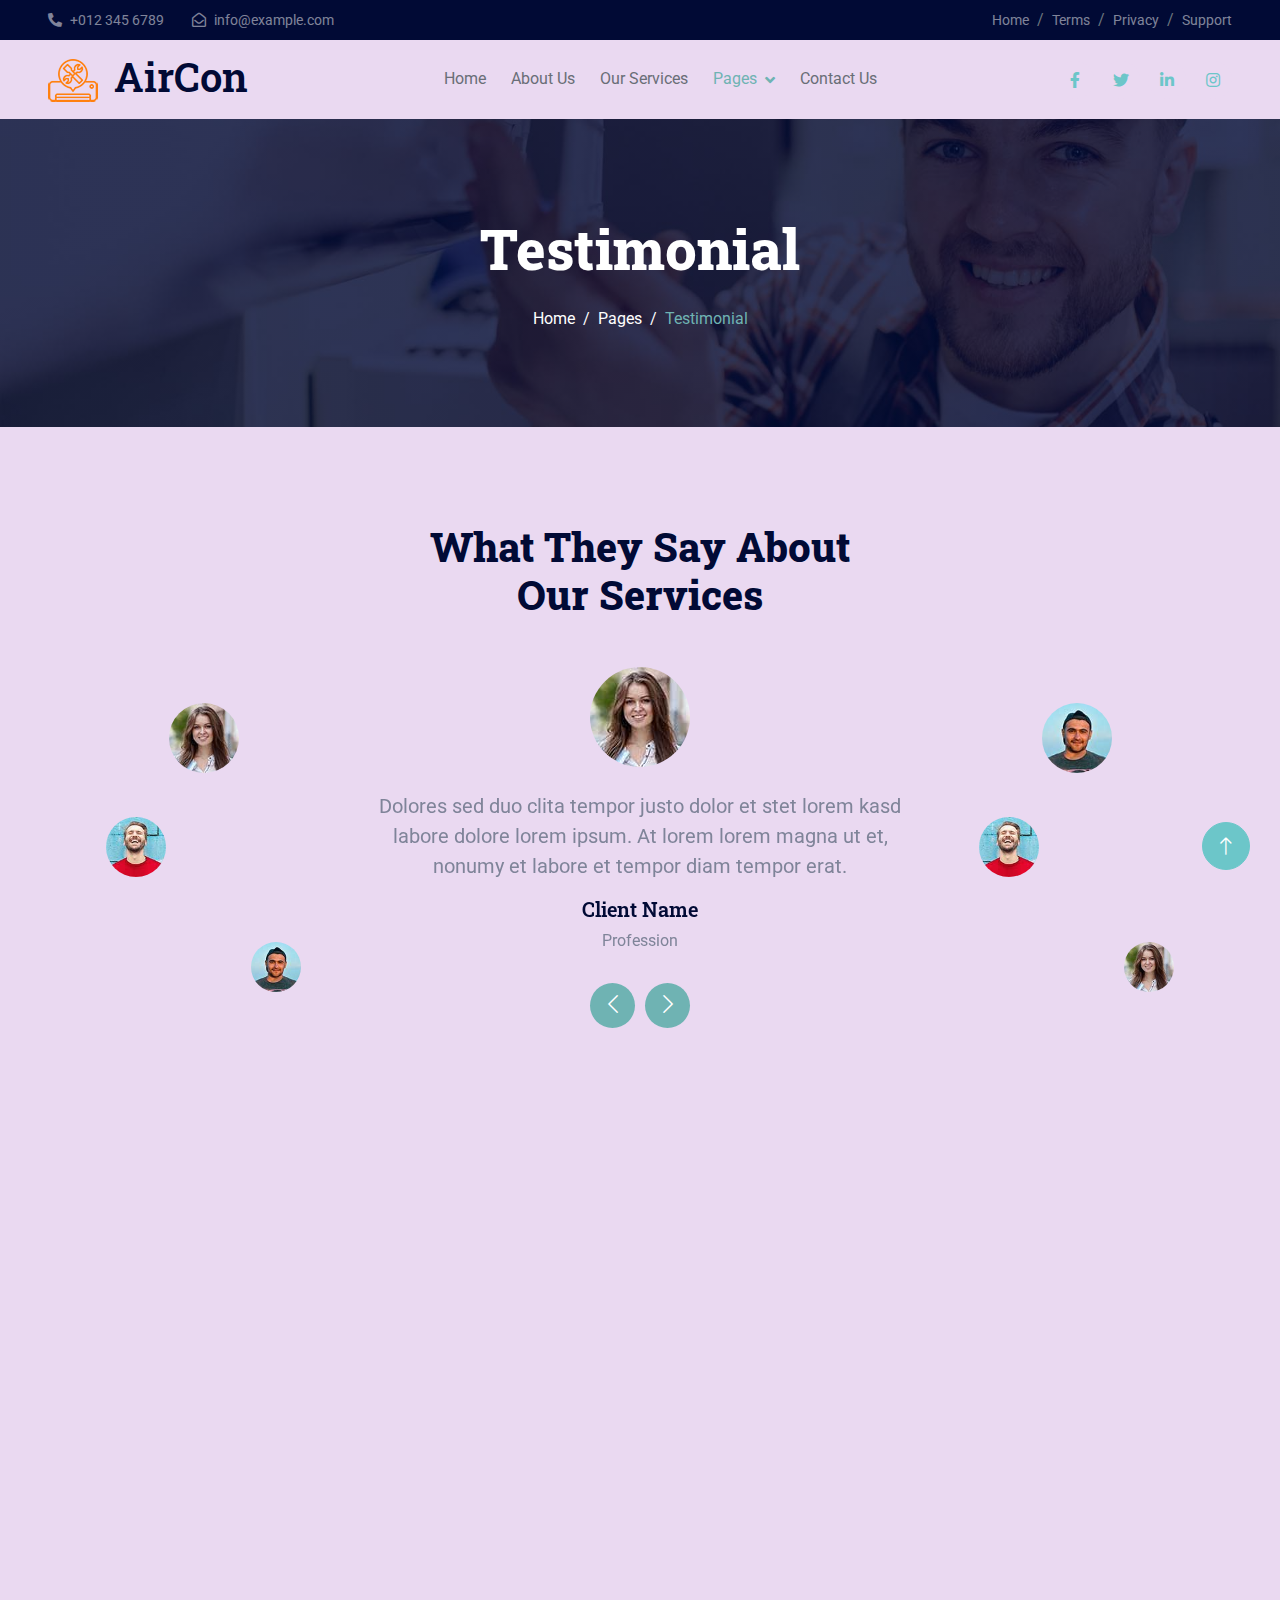
<file: testimonial.html>
<!DOCTYPE html>
<html lang="en">

<head>
    <meta charset="utf-8">
    <title>AirCon - AC Repair Website Template</title>
    <meta content="width=device-width, initial-scale=1.0" name="viewport">
    <meta content="" name="keywords">
    <meta content="" name="description">

    <!-- Favicon -->
    <link href="img/favicon.ico" rel="icon">

    <!-- Google Web Fonts -->
    <link rel="preconnect" href="https://fonts.googleapis.com">
    <link rel="preconnect" href="https://fonts.gstatic.com" crossorigin>
    <link href="https://fonts.googleapis.com/css2?family=Roboto+Slab:wght@400;600;800&family=Roboto:wght@400;500;700&display=swap" rel="stylesheet"> 

    <!-- Icon Font Stylesheet -->
    <link href="https://cdnjs.cloudflare.com/ajax/libs/font-awesome/5.10.0/css/all.min.css" rel="stylesheet">
    <link href="https://cdn.jsdelivr.net/npm/bootstrap-icons@1.4.1/font/bootstrap-icons.css" rel="stylesheet">

    <!-- Libraries Stylesheet -->
    <link href="lib/animate/animate.min.css" rel="stylesheet">
    <link href="lib/owlcarousel/assets/owl.carousel.min.css" rel="stylesheet">

    <!-- Customized Bootstrap Stylesheet -->
    <link href="css/bootstrap.min.css" rel="stylesheet">

    <!-- Template Stylesheet -->
    <link href="css/style.css" rel="stylesheet">
</head>

<body>
    <!-- Spinner Start -->
    <div id="spinner" class="show bg-white position-fixed translate-middle w-100 vh-100 top-50 start-50 d-flex align-items-center justify-content-center">
        <div class="spinner-grow text-primary" role="status"></div>
    </div>
    <!-- Spinner End -->


    <!-- Topbar Start -->
    <div class="container-fluid bg-dark text-white-50 py-2 px-0 d-none d-lg-block">
        <div class="row gx-0 align-items-center">
            <div class="col-lg-7 px-5 text-start">
                <div class="h-100 d-inline-flex align-items-center me-4">
                    <small class="fa fa-phone-alt me-2"></small>
                    <small>+012 345 6789</small>
                </div>
                <div class="h-100 d-inline-flex align-items-center me-4">
                    <small class="far fa-envelope-open me-2"></small>
                    <small>info@example.com</small>
                </div>
            </div>
            <div class="col-lg-5 px-5 text-end">
                <ol class="breadcrumb justify-content-end mb-0">
                    <li class="breadcrumb-item"><a class="text-white-50 small" href="#">Home</a></li>
                    <li class="breadcrumb-item"><a class="text-white-50 small" href="#">Terms</a></li>
                    <li class="breadcrumb-item"><a class="text-white-50 small" href="#">Privacy</a></li>
                    <li class="breadcrumb-item"><a class="text-white-50 small" href="#">Support</a></li>
                </ol>
            </div>
        </div>
    </div>
    <!-- Topbar End -->


    <!-- Navbar Start -->
    <nav class="navbar navbar-expand-lg bg-white navbar-light sticky-top px-4 px-lg-5">
        <a href="index.html" class="navbar-brand d-flex align-items-center">
            <h1 class="m-0"><img class="img-fluid me-3" src="img/icon/icon-02-primary.png" alt="">AirCon</h1>
        </a>
        <button type="button" class="navbar-toggler" data-bs-toggle="collapse" data-bs-target="#navbarCollapse">
            <span class="navbar-toggler-icon"></span>
        </button>
        <div class="collapse navbar-collapse" id="navbarCollapse">
            <div class="navbar-nav mx-auto bg-light pe-4 py-3 py-lg-0">
                <a href="index.html" class="nav-item nav-link">Home</a>
                <a href="about.html" class="nav-item nav-link">About Us</a>
                <a href="service.html" class="nav-item nav-link">Our Services</a>
                <div class="nav-item dropdown">
                    <a href="#" class="nav-link dropdown-toggle active" data-bs-toggle="dropdown">Pages</a>
                    <div class="dropdown-menu bg-light border-0 m-0">
                        <a href="feature.html" class="dropdown-item">Features</a>
                        <a href="quote.html" class="dropdown-item">Free Quote</a>
                        <a href="team.html" class="dropdown-item">Our Team</a>
                        <a href="testimonial.html" class="dropdown-item active">Testimonial</a>
                        <a href="404.html" class="dropdown-item">404 Page</a>
                    </div>
                </div>
                <a href="contact.html" class="nav-item nav-link">Contact Us</a>
            </div>
            <div class="h-100 d-lg-inline-flex align-items-center d-none">
                <a class="btn btn-square rounded-circle bg-light text-primary me-2" href=""><i class="fab fa-facebook-f"></i></a>
                <a class="btn btn-square rounded-circle bg-light text-primary me-2" href=""><i class="fab fa-twitter"></i></a>
                <a class="btn btn-square rounded-circle bg-light text-primary me-2" href=""><i class="fab fa-linkedin-in"></i></a>
                <a class="btn btn-square rounded-circle bg-light text-primary me-0" href=""><i class="fab fa-instagram"></i></a>
            </div>
        </div>
    </nav>
    <!-- Navbar End -->


    <!-- Page Header Start -->
    <div class="container-fluid page-header py-5 mb-5 wow fadeIn" data-wow-delay="0.1s">
        <div class="container text-center py-5">
            <h1 class="display-4 text-white animated slideInDown mb-4">Testimonial</h1>
            <nav aria-label="breadcrumb animated slideInDown">
                <ol class="breadcrumb justify-content-center mb-0">
                    <li class="breadcrumb-item"><a href="#">Home</a></li>
                    <li class="breadcrumb-item"><a href="#">Pages</a></li>
                    <li class="breadcrumb-item active" aria-current="page">Testimonial</li>
                </ol>
            </nav>
        </div>
    </div>
    <!-- Page Header End -->


    <!-- Testimonial Start -->
    <div class="container-xxl py-5">
        <div class="container">
            <div class="text-center mx-auto wow fadeInUp" data-wow-delay="0.1s" style="max-width: 500px;">
                <h1 class="display-6 mb-5">What They Say About Our Services</h1>
            </div>
            <div class="row g-5">
                <div class="col-lg-3 d-none d-lg-block">
                    <div class="testimonial-left h-100">
                        <img class="img-fluid animated pulse infinite" src="img/testimonial-1.jpg" alt="">
                        <img class="img-fluid animated pulse infinite" src="img/testimonial-2.jpg" alt="">
                        <img class="img-fluid animated pulse infinite" src="img/testimonial-3.jpg" alt="">
                    </div>
                </div>
                <div class="col-lg-6 wow fadeIn" data-wow-delay="0.5s">
                    <div class="owl-carousel testimonial-carousel">
                        <div class="testimonial-item text-center">
                            <img class="img-fluid mx-auto mb-4" src="img/testimonial-1.jpg" alt="">
                            <p class="fs-5">Dolores sed duo clita tempor justo dolor et stet lorem kasd labore dolore lorem ipsum. At lorem lorem magna ut et, nonumy et labore et tempor diam tempor erat.</p>
                            <h5>Client Name</h5>
                            <span>Profession</span>
                        </div>
                        <div class="testimonial-item text-center">
                            <img class="img-fluid mx-auto mb-4" src="img/testimonial-2.jpg" alt="">
                            <p class="fs-5">Dolores sed duo clita tempor justo dolor et stet lorem kasd labore dolore lorem ipsum. At lorem lorem magna ut et, nonumy et labore et tempor diam tempor erat.</p>
                            <h5>Client Name</h5>
                            <span>Profession</span>
                        </div>
                        <div class="testimonial-item text-center">
                            <img class="img-fluid mx-auto mb-4" src="img/testimonial-3.jpg" alt="">
                            <p class="fs-5">Dolores sed duo clita tempor justo dolor et stet lorem kasd labore dolore lorem ipsum. At lorem lorem magna ut et, nonumy et labore et tempor diam tempor erat.</p>
                            <h5>Client Name</h5>
                            <span>Profession</span>
                        </div>
                    </div>
                </div>
                <div class="col-lg-3 d-none d-lg-block">
                    <div class="testimonial-right h-100">
                        <img class="img-fluid animated pulse infinite" src="img/testimonial-1.jpg" alt="">
                        <img class="img-fluid animated pulse infinite" src="img/testimonial-2.jpg" alt="">
                        <img class="img-fluid animated pulse infinite" src="img/testimonial-3.jpg" alt="">
                    </div>
                </div>
            </div>
        </div>
    </div>
    <!-- Testimonial End -->
        

    <!-- Footer Start -->
    <div class="container-fluid bg-dark footer mt-5 pt-5 wow fadeIn" data-wow-delay="0.1s">
        <div class="container py-5">
            <div class="row g-5">
                <div class="col-md-6">
                    <h1 class="text-white mb-4"><img class="img-fluid me-3" src="img/icon/icon-02-light.png" alt="">AirCon</h1>
                    <span>Diam dolor diam ipsum sit. Aliqu diam amet diam et eos. Clita erat ipsum et lorem et sit, sed stet lorem sit clita. Diam dolor diam ipsum sit. Aliqu diam amet diam et eos. Clita erat ipsum et lorem et sit.</span>
                </div>
                <div class="col-md-6">
                    <h5 class="text-light mb-4">Newsletter</h5>
                    <p>Clita erat ipsum et lorem et sit, sed stet lorem sit clita.</p>
                    <div class="position-relative">
                        <input class="form-control bg-transparent w-100 py-3 ps-4 pe-5" type="text" placeholder="Your email">
                        <button type="button" class="btn btn-primary py-2 px-3 position-absolute top-0 end-0 mt-2 me-2">SignUp</button>
                    </div>
                </div>
                <div class="col-lg-3 col-md-6">
                    <h5 class="text-light mb-4">Get In Touch</h5>
                    <p><i class="fa fa-map-marker-alt me-3"></i>123 Street, New York, USA</p>
                    <p><i class="fa fa-phone-alt me-3"></i>+012 345 67890</p>
                    <p><i class="fa fa-envelope me-3"></i>info@example.com</p>
                </div>
                <div class="col-lg-3 col-md-6">
                    <h5 class="text-light mb-4">Our Services</h5>
                    <a class="btn btn-link" href="">AC Installation</a>
                    <a class="btn btn-link" href="">Cooling Services</a>
                    <a class="btn btn-link" href="">Heating Services</a>
                    <a class="btn btn-link" href="">Annual Inspections</a>
                </div>
                <div class="col-lg-3 col-md-6">
                    <h5 class="text-light mb-4">Quick Links</h5>
                    <a class="btn btn-link" href="">About Us</a>
                    <a class="btn btn-link" href="">Contact Us</a>
                    <a class="btn btn-link" href="">Our Services</a>
                    <a class="btn btn-link" href="">Terms & Condition</a>
                </div>
                <div class="col-lg-3 col-md-6">
                    <h5 class="text-light mb-4">Follow Us</h5>
                    <div class="d-flex">
                        <a class="btn btn-square rounded-circle me-1" href=""><i class="fab fa-twitter"></i></a>
                        <a class="btn btn-square rounded-circle me-1" href=""><i class="fab fa-facebook-f"></i></a>
                        <a class="btn btn-square rounded-circle me-1" href=""><i class="fab fa-youtube"></i></a>
                        <a class="btn btn-square rounded-circle me-1" href=""><i class="fab fa-linkedin-in"></i></a>
                    </div>
                </div>
            </div>
        </div>
        <div class="container-fluid copyright">
            <div class="container">
                <div class="row">
                    <div class="col-md-6 text-center text-md-start mb-3 mb-md-0">
                        &copy; <a href="#">Your Site Name</a>, All Right Reserved.
                    </div>
                    <div class="col-md-6 text-center text-md-end">
                        <!--/*** This template is free as long as you keep the footer author’s credit link/attribution link/backlink. If you'd like to use the template without the footer author’s credit link/attribution link/backlink, you can purchase the Credit Removal License from "https://htmlcodex.com/credit-removal". Thank you for your support. ***/-->
                        Designed By <a href="https://htmlcodex.com">HTML Codex</a>  Distributed by <a href="https://themewagon.com">ThemeWagon</a>
                    </div>
                </div>
            </div>
        </div>
    </div>
    <!-- Footer End -->


    <!-- Back to Top -->
    <a href="#" class="btn btn-lg btn-primary btn-lg-square rounded-circle back-to-top"><i class="bi bi-arrow-up"></i></a>


    <!-- JavaScript Libraries -->
    <script src="https://code.jquery.com/jquery-3.4.1.min.js"></script>
    <script src="https://cdn.jsdelivr.net/npm/bootstrap@5.0.0/dist/js/bootstrap.bundle.min.js"></script>
    <script src="lib/wow/wow.min.js"></script>
    <script src="lib/easing/easing.min.js"></script>
    <script src="lib/waypoints/waypoints.min.js"></script>
    <script src="lib/owlcarousel/owl.carousel.min.js"></script>
    <script src="lib/counterup/counterup.min.js"></script>
    <script src="lib/parallax/parallax.min.js"></script>

    <!-- Template Javascript -->
    <script src="js/main.js"></script>
</body>

</html>
</file>
<file: css/style.css>
/********** Template CSS **********/
:root {
    --primary: #6fb3b3;
    --secondary: #a189bd;
    --light: #ffffff;
    --dark: rgba(12, 12, 12);
}

.back-to-top {
    position: fixed;
    display: none;
    right: 30px;
    bottom: 30px;
    z-index: 99;
}


/*** Spinner ***/
#spinner {
    opacity: 0;
    visibility: hidden;
    transition: opacity .5s ease-out, visibility 0s linear .5s;
    z-index: 99999;
}

#spinner.show {
    transition: opacity .5s ease-out, visibility 0s linear 0s;
    visibility: visible;
    opacity: 1;
}


/*** Button ***/
.btn {
    transition: .5s;
    color: #000000;
}

.btn.btn-primary,
.btn.btn-outline-primary:hover,
.btn.btn-secondary,
.btn.btn-outline-secondary:hover {
    color: #ffffff;
}

.btn.btn-primary:hover {
    background: var(--secondary);
    border-color: var(--secondary);
}

.btn.btn-secondary:hover {
    background: var(--primary);
    border-color: var(--primary);
}

.btn-square {
    width: 38px;
    height: 38px;
}

.btn-sm-square {
    width: 32px;
    height: 32px;
}

.btn-lg-square {
    width: 48px;
    height: 48px;
}

.btn-square,
.btn-sm-square,
.btn-lg-square {
    padding: 0;
    display: flex;
    align-items: center;
    justify-content: center;
    font-weight: normal;
}


/*** Navbar ***/
.navbar.sticky-top {
    top: -100px;
    transition: .5s;
}

.navbar .navbar-brand img {
    max-height: 60px;
}

.navbar .navbar-nav .nav-link {
    margin-left: 25px;
    padding: 10px 0;
    color: #696E77;
    font-weight: 400;
    outline: none;
}

.navbar .navbar-nav .nav-link:hover,
.navbar .navbar-nav .nav-link.active {
    color: var(--primary);
}

.navbar .dropdown-toggle::after {
    border: none;
    content: "\f107";
    font-family: "Font Awesome 5 Free";
    font-weight: 900;
    vertical-align: middle;
    margin-left: 8px;
}

@media (max-width: 991.98px) {
    .navbar .navbar-brand img {
        max-height: 45px;
    }

    .navbar .navbar-nav {
        margin-top: 20px;
        margin-bottom: 15px;
    }

    .navbar .nav-item .dropdown-menu {
        padding-left: 30px;
    }
}

@media (min-width: 992px) {
    .navbar .nav-item .dropdown-menu {
        display: block;
        border: none;
        margin-top: 0;
        top: 150%;
        right: 0;
        opacity: 0;
        visibility: hidden;
        transition: .5s;
    }

    .navbar .nav-item:hover .dropdown-menu {
        top: 100%;
        visibility: visible;
        transition: .5s;
        opacity: 1;
    }
}


/*** Header ***/
.carousel-caption {
    top: 0;
    left: 0;
    right: 0;
    bottom: 0;
    display: flex;
    align-items: center;
    justify-content: center;
    text-align: center;
    background: rgba(1, 10, 53, .8);
    z-index: 1;
}

.carousel-control-prev,
.carousel-control-next {
    width: 15%;
}

.carousel-control-prev-icon,
.carousel-control-next-icon {
    width: 3rem;
    height: 3rem;
    background-color: var(--dark);
    border: 12px solid var(--dark);
    border-radius: 3rem;
}

@media (max-width: 768px) {
    #header-carousel .carousel-item {
        position: relative;
        min-height: 450px;
    }
    
    #header-carousel .carousel-item img {
        position: absolute;
        width: 100%;
        height: 100%;
        object-fit: cover;
    }
}

.page-header {
    background: linear-gradient(rgba(1, 10, 53, .8), rgba(1, 10, 53, .8)), url(../img/carousel-1.jpg) center center no-repeat;
    background-size: cover;
}

.page-header .breadcrumb-item a,
.page-header .breadcrumb-item+.breadcrumb-item::before {
    color: var(--light);
}

.page-header .breadcrumb-item a:hover,
.page-header .breadcrumb-item.active {
    color: var(--primary);
}


/*** Facts ***/
.facts {
    background: rgba(1, 10, 53, .8);
}


/*** Quote ***/
@media (min-width: 992px) {
    .container.quote {
        max-width: 100% !important;
    }

    .container.quote .quote-text {
        padding-left: calc(((100% - 960px) / 2) + .75rem);
    }

    .container.quote .quote-form {
        padding-right: calc(((100% - 960px) / 2) + .75rem);
    }
}

@media (min-width: 1200px) {
    .container.quote .quote-text  {
        padding-left: calc(((100% - 1140px) / 2) + .75rem);
    }

    .container.quote .quote-form  {
        padding-right: calc(((100% - 1140px) / 2) + .75rem);
    }
}

@media (min-width: 1400px) {
    .container.quote .quote-text  {
        padding-left: calc(((100% - 1320px) / 2) + .75rem);
    }

    .container.quote .quote-form  {
        padding-right: calc(((100% - 1320px) / 2) + .75rem);
    }
}

.container.quote .quote-text {
    background: rgba(1, 10, 53, .8);
}

.container.quote .quote-form {
    background: rgba(255, 255, 255, .8);
}

.container.quote .quote-text .h-100,
.container.quote .quote-form .h-100 {
    padding: 6rem 0;
    display: flex;
    flex-direction: column;
    justify-content: center;
}


/*** Service ***/
.service-item .service-icon {
    width: 90px;
    height: 90px;
    display: flex;
    align-items: center;
    justify-content: center;
}

.service-item .service-icon img {
    max-width: 60px;
    max-height: 60px;
}


/*** Team ***/
.team-item .team-img::before,
.team-item .team-img::after {
    position: absolute;
    content: "";
    width: 0;
    height: 100%;
    top: 0;
    left: 0;
    background: rgba(1, 10, 53, .8);
    transition: .5s;
}

.team-item .team-img::after {
    left: auto;
    right: 0;
}

.team-item:hover .team-img::before,
.team-item:hover .team-img::after {
    width: 50%;
}

.team-item .team-img .team-social {
    position: absolute;
    width: 100%;
    height: 100%;
    top: 0;
    left: 0;
    display: flex;
    align-items: center;
    justify-content: center;
    transition: .5s;
    z-index: 3;
    opacity: 0;
}

.team-item:hover .team-img .team-social {
    transition-delay: .3s;
    opacity: 1;
}


/*** Testimonial ***/
.animated.pulse {
    animation-duration: 1.5s;
}

.testimonial-left,
.testimonial-right {
    position: relative;
}

.testimonial-left img,
.testimonial-right img {
    position: absolute;
    border-radius: 70px;
}

.testimonial-left img:nth-child(1),
.testimonial-right img:nth-child(3) {
    width: 70px;
    height: 70px;
    top: 10%;
    left: 50%;
    transform: translateX(-50%);
}

.testimonial-left img:nth-child(2),
.testimonial-right img:nth-child(2) {
    width: 60px;
    height: 60px;
    top: 50%;
    left: 10%;
    transform: translateY(-50%);
}

.testimonial-left img:nth-child(3),
.testimonial-right img:nth-child(1) {
    width: 50px;
    height: 50px;
    bottom: 10%;
    right: 10%;
}

.testimonial-carousel .owl-item img {
    width: 100px;
    height: 100px;
    border-radius: 100px;
}

.testimonial-carousel .owl-nav {
    margin-top: 30px;
    display: flex;
    justify-content: center;
}

.testimonial-carousel .owl-nav .owl-prev,
.testimonial-carousel .owl-nav .owl-next {
    margin: 0 5px;
    width: 45px;
    height: 45px;
    display: flex;
    align-items: center;
    justify-content: center;
    color: #FFFFFF;
    background: var(--primary);
    border-radius: 45px;
    font-size: 22px;
    transition: .5s;
}

.testimonial-carousel .owl-nav .owl-prev:hover,
.testimonial-carousel .owl-nav .owl-next:hover {
    background: var(--secondary);
}


/*** Footer ***/
.footer {
    color: #7F8499;
}

.footer .btn.btn-link {
    display: block;
    margin-bottom: 5px;
    padding: 0;
    text-align: left;
    color: #7F8499;
    font-weight: normal;
    text-transform: capitalize;
    transition: .3s;
}

.footer .btn.btn-link::before {
    position: relative;
    content: "\f105";
    font-family: "Font Awesome 5 Free";
    font-weight: 900;
    color: #7F8499;
    margin-right: 10px;
}

.footer .btn.btn-link:hover {
    color: var(--primary);
    letter-spacing: 1px;
    box-shadow: none;
}

.footer .btn.btn-square {
    color: #7F8499;
    border: 1px solid #7F8499;
}

.footer .btn.btn-square:hover {
    color: var(--light);
    border-color: var(--primary);
}

.footer .copyright {
    padding: 25px 0;
    border-top: 1px solid rgba(256, 256, 256, .1);
}

.footer .copyright a {
    color: var(--primary);
}

.footer .copyright a:hover {
    color: #FFFFFF;
}
</file>
